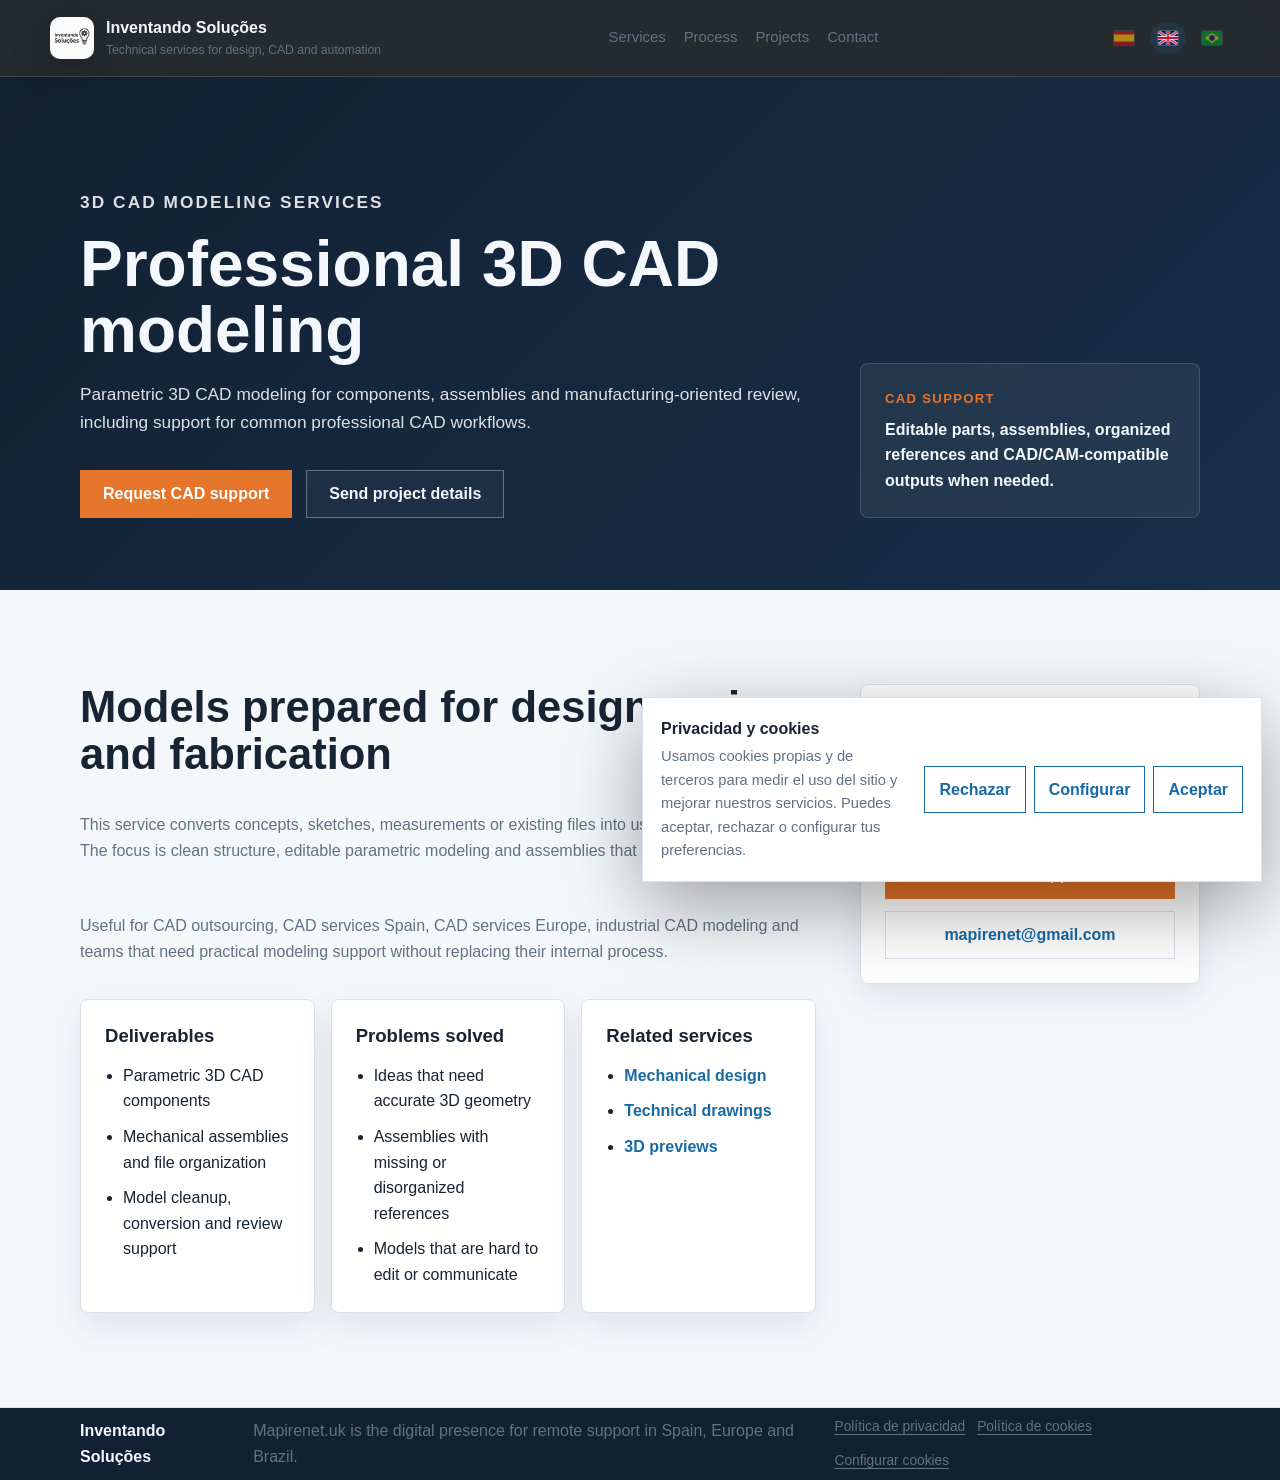
<file: cad-3d-modeling-services/index.html>
<!DOCTYPE html>
<html lang="en">
<head>
  <!-- Google Consent Mode -->
  <script>
    window.dataLayer = window.dataLayer || [];
    function gtag(){dataLayer.push(arguments);}
    gtag('consent', 'default', {
      analytics_storage: 'denied',
      ad_storage: 'denied',
      ad_user_data: 'denied',
      ad_personalization: 'denied'
    });
  </script>
  <meta charset="UTF-8">
  <meta name="viewport" content="width=device-width, initial-scale=1.0">
  <title>3D CAD Modeling Services | Inventando Soluções</title>
  <meta name="description" content="Professional 3D CAD modeling services, parametric models, assemblies and CAD outsourcing support for companies in Spain, Europe and Brazil.">
  <meta name="robots" content="index, follow">
  <link rel="canonical" href="https://mapirenet.uk/cad-3d-modeling-services/">
  <meta name="theme-color" content="#122033">
  <meta property="og:title" content="3D CAD Modeling Services | Inventando Soluções">
  <meta property="og:description" content="Parametric 3D CAD modeling, editable assemblies and manufacturing-oriented CAD support.">
  <meta property="og:type" content="website">
  <meta property="og:url" content="https://mapirenet.uk/cad-3d-modeling-services/">
  <meta property="og:site_name" content="Inventando Soluções">
  <meta name="twitter:card" content="summary">
  <link rel="icon" href="../favicon.svg" type="image/svg+xml">
  <link rel="stylesheet" href="../styles.css?v=20260504-cookies">
  <script type="application/ld+json">{"@context":"https://schema.org","@type":"ProfessionalService","name":"Inventando Soluções","url":"https://mapirenet.uk","email":"mapirenet@gmail.com","areaServed":["Spain","Europe","Brazil"],"serviceType":["Mechanical design","3D CAD modeling","Technical documentation","CAD automation","Technical automation"]}</script>
</head>
<body>
  <header class="site-header" id="top"><nav class="navbar" aria-label="Main navigation"><a class="brand" href="/" aria-label="Inventando Soluções home"><img class="brand-logo" src="../public/images/Logo-gpt.JPG" alt="" aria-hidden="true"><span><strong>Inventando Soluções</strong><small data-i18n="brandTag">Technical services for design, CAD and automation</small></span></a><button class="menu-toggle" type="button" aria-label="Open menu" aria-expanded="false"><span></span><span></span><span></span></button><div class="nav-panel" id="navPanel"><a href="/mechanical-design-services/" data-i18n="navServices">Services</a><a href="/process/" data-i18n="navProcess">Process</a><a href="/projects/" data-i18n="navProjects">Projects</a><a href="/contact/" data-i18n="navContact">Contact</a></div><div class="language-switcher" aria-label="Language selector"><button class="lang-button" type="button" data-lang="es" aria-label="Espa&ntilde;ol" title="Espa&ntilde;ol" aria-pressed="false">&#127466;&#127480;</button><button class="lang-button active" type="button" data-lang="en" aria-label="English" title="English" aria-pressed="true">&#127468;&#127463;</button><button class="lang-button" type="button" data-lang="pt" aria-label="Portugu&ecirc;s" title="Portugu&ecirc;s" aria-pressed="false">&#127463;&#127479;</button></div></nav></header>
  <main>
    <section class="page-hero"><div class="container page-hero-grid"><div><p class="eyebrow" data-i18n="pageEyebrow">3D CAD modeling services</p><h1 data-i18n="pageTitle">Professional 3D CAD modeling</h1><p data-i18n="pageIntro">Parametric 3D CAD modeling for components, assemblies and manufacturing-oriented review, including support for common professional CAD workflows.</p><div class="hero-actions"><a class="button primary" href="https://wa.me/5516999629530" data-i18n="ctaWhatsApp">Request CAD support</a><a class="button secondary" href="mailto:mapirenet@gmail.com" data-i18n="ctaEmail">Send project details</a></div></div><aside class="page-summary"><span data-i18n="summaryLabel">CAD support</span><strong data-i18n="summaryText">Editable parts, assemblies, organized references and CAD/CAM-compatible outputs when needed.</strong></aside></div></section>
    <section class="section-band"><div class="container service-layout"><div class="service-copy"><h2 data-i18n="contentTitle">Models prepared for design review and fabrication</h2><p data-i18n="contentOne">This service converts concepts, sketches, measurements or existing files into usable 3D CAD models. The focus is clean structure, editable parametric modeling and assemblies that support future changes.</p><p data-i18n="contentTwo">Useful for CAD outsourcing, CAD services Spain, CAD services Europe, industrial CAD modeling and teams that need practical modeling support without replacing their internal process.</p><div class="detail-grid"><article class="detail-card"><h3 data-i18n="deliverablesTitle">Deliverables</h3><ul><li data-i18n="deliverableOne">Parametric 3D CAD components</li><li data-i18n="deliverableTwo">Mechanical assemblies and file organization</li><li data-i18n="deliverableThree">Model cleanup, conversion and review support</li></ul></article><article class="detail-card"><h3 data-i18n="problemsTitle">Problems solved</h3><ul><li data-i18n="problemOne">Ideas that need accurate 3D geometry</li><li data-i18n="problemTwo">Assemblies with missing or disorganized references</li><li data-i18n="problemThree">Models that are hard to edit or communicate</li></ul></article><article class="detail-card"><h3 data-i18n="relatedTitle">Related services</h3><ul class="service-nav-list"><li><a href="/mechanical-design-services/" data-i18n="relatedOne">Mechanical design</a></li><li><a href="/technical-drawings/" data-i18n="relatedTwo">Technical drawings</a></li><li><a href="/projects/" data-i18n="relatedThree">3D previews</a></li></ul></article></div></div><aside class="service-aside"><h3 data-i18n="asideTitle">Request 3D CAD modeling support</h3><p data-i18n="asideText">Send the available files, sketches, screenshots or target output.</p><a class="button primary" href="https://wa.me/5516999629530">WhatsApp</a><a class="button secondary light" href="mailto:mapirenet@gmail.com">mapirenet@gmail.com</a></aside></div></section>
  </main>
  <footer class="site-footer"><div class="container footer-inner"><span>Inventando Soluções</span><span data-i18n="footerText">Mapirenet.uk is the digital presence for remote support in Spain, Europe and Brazil.</span></div></footer>
  <script>window.pageTranslations={es:{pageEyebrow:"Servicios CAD 3D",pageTitle:"Modelado 3D CAD profesional",pageIntro:"Modelado 3D CAD paramétrico para componentes, ensamblajes y revisión orientada a fabricación, incluyendo soporte para flujos CAD profesionales habituales.",ctaWhatsApp:"Solicitar soporte CAD",ctaEmail:"Enviar detalles del proyecto",summaryLabel:"Soporte CAD",summaryText:"Piezas editables, ensamblajes, referencias organizadas y salidas compatibles con CAD/CAM cuando sea necesario.",contentTitle:"Modelos preparados para revisión de diseño y fabricación",contentOne:"Este servicio convierte conceptos, bocetos, medidas o archivos existentes en modelos 3D CAD utilizables. El foco está en estructura limpia, modelado paramétrico editable y ensamblajes preparados para cambios futuros.",contentTwo:"Útil para servicios CAD 3D, modelado 3D CAD, outsourcing CAD, CAD services Spain, CAD services Europe y equipos que necesitan apoyo práctico sin reemplazar su proceso interno.",deliverablesTitle:"Entregables",deliverableOne:"Componentes CAD 3D paramétricos",deliverableTwo:"Ensamblajes mecánicos y organización de archivos",deliverableThree:"Limpieza, conversión y revisión de modelos",problemsTitle:"Problemas que resuelve",problemOne:"Ideas que necesitan geometría 3D precisa",problemTwo:"Ensamblajes con referencias faltantes o desordenadas",problemThree:"Modelos difíciles de editar o comunicar",relatedTitle:"Servicios relacionados",relatedOne:"Diseño mecánico",relatedTwo:"Planos técnicos",relatedThree:"Vistas previas 3D",asideTitle:"Solicitar soporte de modelado CAD 3D",asideText:"Envía archivos disponibles, bocetos, capturas o el resultado esperado."},pt:{pageEyebrow:"Serviços CAD 3D",pageTitle:"Modelagem 3D CAD profissional",pageIntro:"Modelagem 3D CAD paramétrica para componentes, montagens e revisão orientada à fabricação, incluindo suporte para fluxos CAD profissionais comuns.",ctaWhatsApp:"Solicitar suporte CAD",ctaEmail:"Enviar detalhes do projeto",summaryLabel:"Suporte CAD",summaryText:"Peças editáveis, montagens, referências organizadas e saídas compatíveis com CAD/CAM quando necessário.",contentTitle:"Modelos preparados para revisão de projeto e fabricação",contentOne:"Este serviço converte conceitos, esboços, medidas ou arquivos existentes em modelos 3D CAD utilizáveis. O foco está em estrutura limpa, modelagem paramétrica editável e montagens preparadas para mudanças futuras.",contentTwo:"Útil para serviços CAD 3D, modelagem 3D CAD, outsourcing CAD, CAD services Spain, CAD services Europe e equipes que precisam de apoio prático sem substituir seu processo interno.",deliverablesTitle:"Entregas",deliverableOne:"Componentes CAD 3D paramétricos",deliverableTwo:"Montagens mecânicas e organização de arquivos",deliverableThree:"Limpeza, conversão e revisão de modelos",problemsTitle:"Problemas que resolve",problemOne:"Ideias que precisam de geometria 3D precisa",problemTwo:"Montagens com referências ausentes ou desorganizadas",problemThree:"Modelos difíceis de editar ou comunicar",relatedTitle:"Serviços relacionados",relatedOne:"Projeto mecânico",relatedTwo:"Desenhos técnicos",relatedThree:"Prévias 3D",asideTitle:"Solicitar suporte de modelagem CAD 3D",asideText:"Envie arquivos disponíveis, esboços, capturas ou o resultado esperado."}};</script>
  <script src="../script.js?v=20260504-cookies"></script>
</body>
</html>
</file>
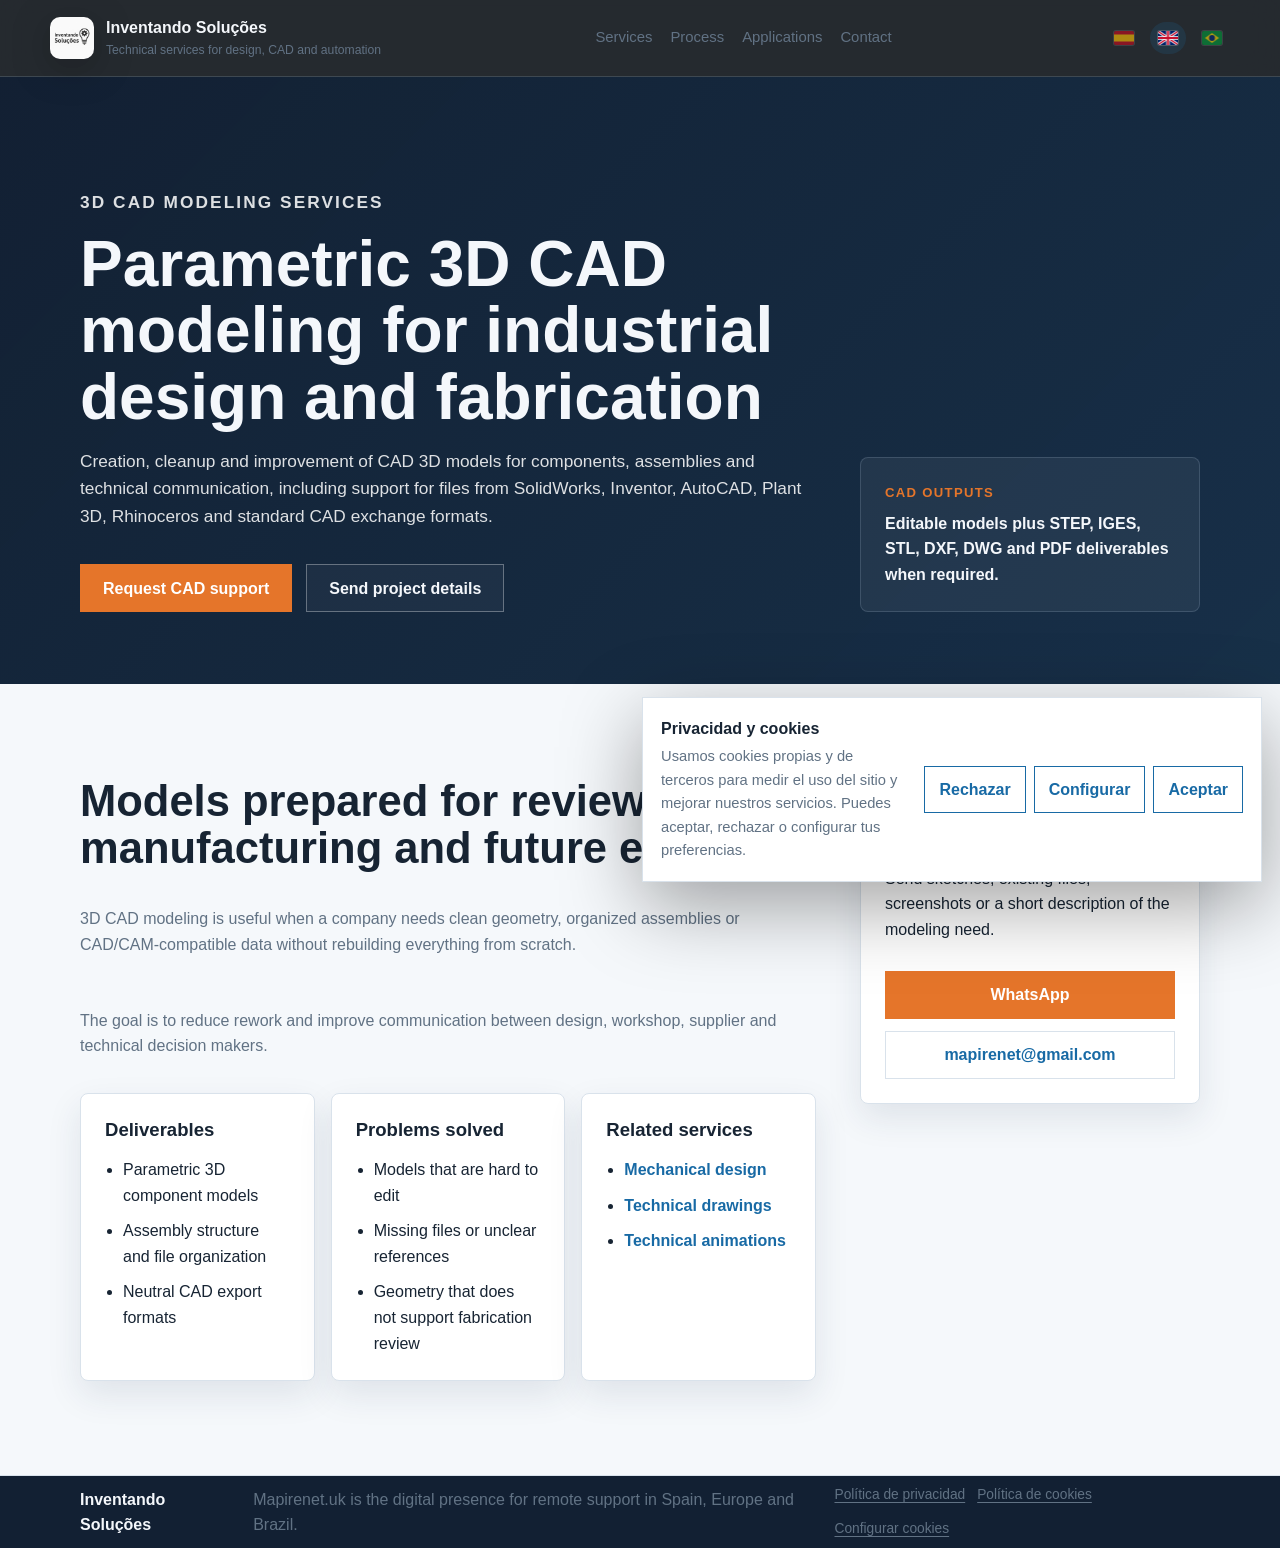
<file: cad-3d-modeling/index.html>
<!DOCTYPE html>
<html lang="en">
<head>
  <!-- Google Consent Mode -->
  <script>
    window.dataLayer = window.dataLayer || [];
    function gtag(){dataLayer.push(arguments);}
    gtag('consent', 'default', {
      analytics_storage: 'denied',
      ad_storage: 'denied',
      ad_user_data: 'denied',
      ad_personalization: 'denied'
    });
  </script>
  <meta charset="UTF-8">
  <meta name="viewport" content="width=device-width, initial-scale=1.0">
  <title>3D CAD Modeling Services | Inventando Soluções</title>
  <meta name="description" content="3D CAD modeling services for editable models and CAD/CAM-compatible files from SolidWorks, Inventor, AutoCAD, Plant 3D, Rhinoceros, STEP, IGES, STL, DXF, DWG and PDF.">
  <meta name="robots" content="index, follow">
  <link rel="canonical" href="https://mapirenet.uk/cad-3d-modeling/">
  <meta name="theme-color" content="#122033">
  <meta property="og:title" content="3D CAD Modeling Services | Inventando Soluções">
  <meta property="og:description" content="Editable CAD 3D models, parametric 3D modeling and compatibility with common professional CAD files and exchange formats.">
  <meta property="og:type" content="website">
  <meta property="og:url" content="https://mapirenet.uk/cad-3d-modeling/">
  <meta property="og:site_name" content="Inventando Soluções">
  <meta name="twitter:card" content="summary">
  <link rel="icon" href="../favicon.svg" type="image/svg+xml">
  <link rel="stylesheet" href="../styles.css?v=20260504-cookies">
</head>
<body>
  <header class="site-header" id="top">
    <nav class="navbar" aria-label="Main navigation">
      <a class="brand" href="/" aria-label="Inventando Soluções home"><img class="brand-logo" src="../public/images/Logo-gpt.JPG" alt="" aria-hidden="true"><span><strong>Inventando Soluções</strong><small data-i18n="brandTag">Technical services for design, CAD and automation</small></span></a>
      <button class="menu-toggle" type="button" aria-label="Open menu" aria-expanded="false"><span></span><span></span><span></span></button>
      <div class="nav-panel" id="navPanel"><a href="/mechanical-design/" data-i18n="navServices">Services</a><a href="/process/" data-i18n="navProcess">Process</a><a href="/projects/" data-i18n="navProjects">Applications</a><a href="/contact/" data-i18n="navContact">Contact</a></div>
      <div class="language-switcher" aria-label="Language selector"><button class="lang-button" type="button" data-lang="es" aria-label="Espa&ntilde;ol" title="Espa&ntilde;ol" aria-pressed="false">&#127466;&#127480;</button><button class="lang-button active" type="button" data-lang="en" aria-label="English" title="English" aria-pressed="true">&#127468;&#127463;</button><button class="lang-button" type="button" data-lang="pt" aria-label="Portugu&ecirc;s" title="Portugu&ecirc;s" aria-pressed="false">&#127463;&#127479;</button></div>
    </nav>
  </header>
  <main>
    <section class="page-hero"><div class="container page-hero-grid"><div><p class="eyebrow" data-i18n="pageEyebrow">3D CAD modeling services</p><h1 data-i18n="pageTitle">Parametric 3D CAD modeling for industrial design and fabrication</h1><p data-i18n="pageIntro">Creation, cleanup and improvement of CAD 3D models for components, assemblies and technical communication, including support for files from SolidWorks, Inventor, AutoCAD, Plant 3D, Rhinoceros and standard CAD exchange formats.</p><div class="hero-actions"><a class="button primary" href="https://wa.me/5516999629530" data-i18n="ctaWhatsApp">Request CAD support</a><a class="button secondary" href="mailto:mapirenet@gmail.com" data-i18n="ctaEmail">Send project details</a></div></div><aside class="page-summary"><span data-i18n="summaryLabel">CAD outputs</span><strong data-i18n="summaryText">Editable models plus STEP, IGES, STL, DXF, DWG and PDF deliverables when required.</strong></aside></div></section>
    <section class="section-band"><div class="container service-layout"><div class="service-copy"><h2 data-i18n="contentTitle">Models prepared for review, manufacturing and future edits</h2><p data-i18n="contentOne">3D CAD modeling is useful when a company needs clean geometry, organized assemblies or CAD/CAM-compatible data without rebuilding everything from scratch.</p><p data-i18n="contentTwo">The goal is to reduce rework and improve communication between design, workshop, supplier and technical decision makers.</p><div class="detail-grid"><article class="detail-card"><h3 data-i18n="deliverablesTitle">Deliverables</h3><ul><li data-i18n="deliverableOne">Parametric 3D component models</li><li data-i18n="deliverableTwo">Assembly structure and file organization</li><li data-i18n="deliverableThree">Neutral CAD export formats</li></ul></article><article class="detail-card"><h3 data-i18n="problemsTitle">Problems solved</h3><ul><li data-i18n="problemOne">Models that are hard to edit</li><li data-i18n="problemTwo">Missing files or unclear references</li><li data-i18n="problemThree">Geometry that does not support fabrication review</li></ul></article><article class="detail-card"><h3 data-i18n="relatedTitle">Related services</h3><ul class="service-nav-list"><li><a href="/mechanical-design/" data-i18n="relatedOne">Mechanical design</a></li><li><a href="/technical-documentation/" data-i18n="relatedTwo">Technical drawings</a></li><li><a href="/projects/" data-i18n="relatedThree">Technical animations</a></li></ul></article></div></div><aside class="service-aside"><h3 data-i18n="asideTitle">Request 3D CAD modeling support</h3><p data-i18n="asideText">Send sketches, existing files, screenshots or a short description of the modeling need.</p><a class="button primary" href="https://wa.me/5516999629530">WhatsApp</a><a class="button secondary light" href="mailto:mapirenet@gmail.com">mapirenet@gmail.com</a></aside></div></section>
  </main>
  <footer class="site-footer"><div class="container footer-inner"><span>Inventando Soluções</span><span data-i18n="footerText">Mapirenet.uk is the digital presence for remote support in Spain, Europe and Brazil.</span></div></footer>
  <script>window.pageTranslations={es:{pageEyebrow:"Servicios de modelado CAD 3D",pageTitle:"Modelado CAD 3D paramétrico para diseño industrial y fabricación",pageIntro:"Creación, limpieza y mejora de modelos CAD 3D para componentes, ensamblajes y comunicación técnica, incluyendo soporte con archivos de SolidWorks, Inventor, AutoCAD, Plant 3D, Rhinoceros y formatos CAD estándar.",ctaWhatsApp:"Solicitar soporte CAD",ctaEmail:"Enviar detalles del proyecto",summaryLabel:"Salidas CAD",summaryText:"Modelos editables más STEP, IGES, STL, DXF, DWG y PDF cuando sea necesario.",contentTitle:"Modelos preparados para revisión, fabricación y cambios futuros",contentOne:"El modelado CAD 3D ayuda cuando una empresa necesita geometría limpia, ensamblajes organizados o datos compatibles con CAD/CAM sin reconstruir todo desde cero.",contentTwo:"El objetivo es reducir retrabajo y mejorar la comunicación entre diseño, taller, proveedor y responsables técnicos.",deliverablesTitle:"Entregables",deliverableOne:"Modelos 3D paramétricos de componentes",deliverableTwo:"Estructura de ensamblaje y organización de archivos",deliverableThree:"Formatos CAD neutros de exportación",problemsTitle:"Problemas que resuelve",problemOne:"Modelos difíciles de editar",problemTwo:"Archivos faltantes o referencias poco claras",problemThree:"Geometría que no permite revisar fabricación",relatedTitle:"Servicios relacionados",relatedOne:"Diseño mecánico",relatedTwo:"Planos técnicos",relatedThree:"Animaciones técnicas",asideTitle:"Solicitar soporte de modelado CAD 3D",asideText:"Envía bocetos, archivos existentes, capturas o una descripción breve de la necesidad."},pt:{pageEyebrow:"Serviços de modelagem CAD 3D",pageTitle:"Modelagem CAD 3D paramétrica para projeto industrial e fabricação",pageIntro:"Criação, limpeza e melhoria de modelos CAD 3D para componentes, montagens e comunicação técnica, incluindo suporte com arquivos de SolidWorks, Inventor, AutoCAD, Plant 3D, Rhinoceros e formatos CAD padrão.",ctaWhatsApp:"Solicitar suporte CAD",ctaEmail:"Enviar detalhes do projeto",summaryLabel:"Saídas CAD",summaryText:"Modelos editáveis mais STEP, IGES, STL, DXF, DWG e PDF quando necessário.",contentTitle:"Modelos preparados para revisão, fabricação e mudanças futuras",contentOne:"A modelagem CAD 3D ajuda quando uma empresa precisa de geometria limpa, montagens organizadas ou dados compatíveis com CAD/CAM sem reconstruir tudo do zero.",contentTwo:"O objetivo é reduzir retrabalho e melhorar a comunicação entre projeto, oficina, fornecedor e responsáveis técnicos.",deliverablesTitle:"Entregas",deliverableOne:"Modelos 3D paramétricos de componentes",deliverableTwo:"Estrutura de montagem e organização de arquivos",deliverableThree:"Formatos CAD neutros de exportação",problemsTitle:"Problemas que resolve",problemOne:"Modelos difíceis de editar",problemTwo:"Arquivos ausentes ou referências pouco claras",problemThree:"Geometria que não permite revisar fabricação",relatedTitle:"Serviços relacionados",relatedOne:"Projeto mecânico",relatedTwo:"Desenhos técnicos",relatedThree:"Animações técnicas",asideTitle:"Solicitar suporte de modelagem CAD 3D",asideText:"Envie esboços, arquivos existentes, capturas ou uma descrição breve da necessidade."}};</script>
  <script src="../script.js?v=20260504-cookies"></script>
</body>
</html>
</file>
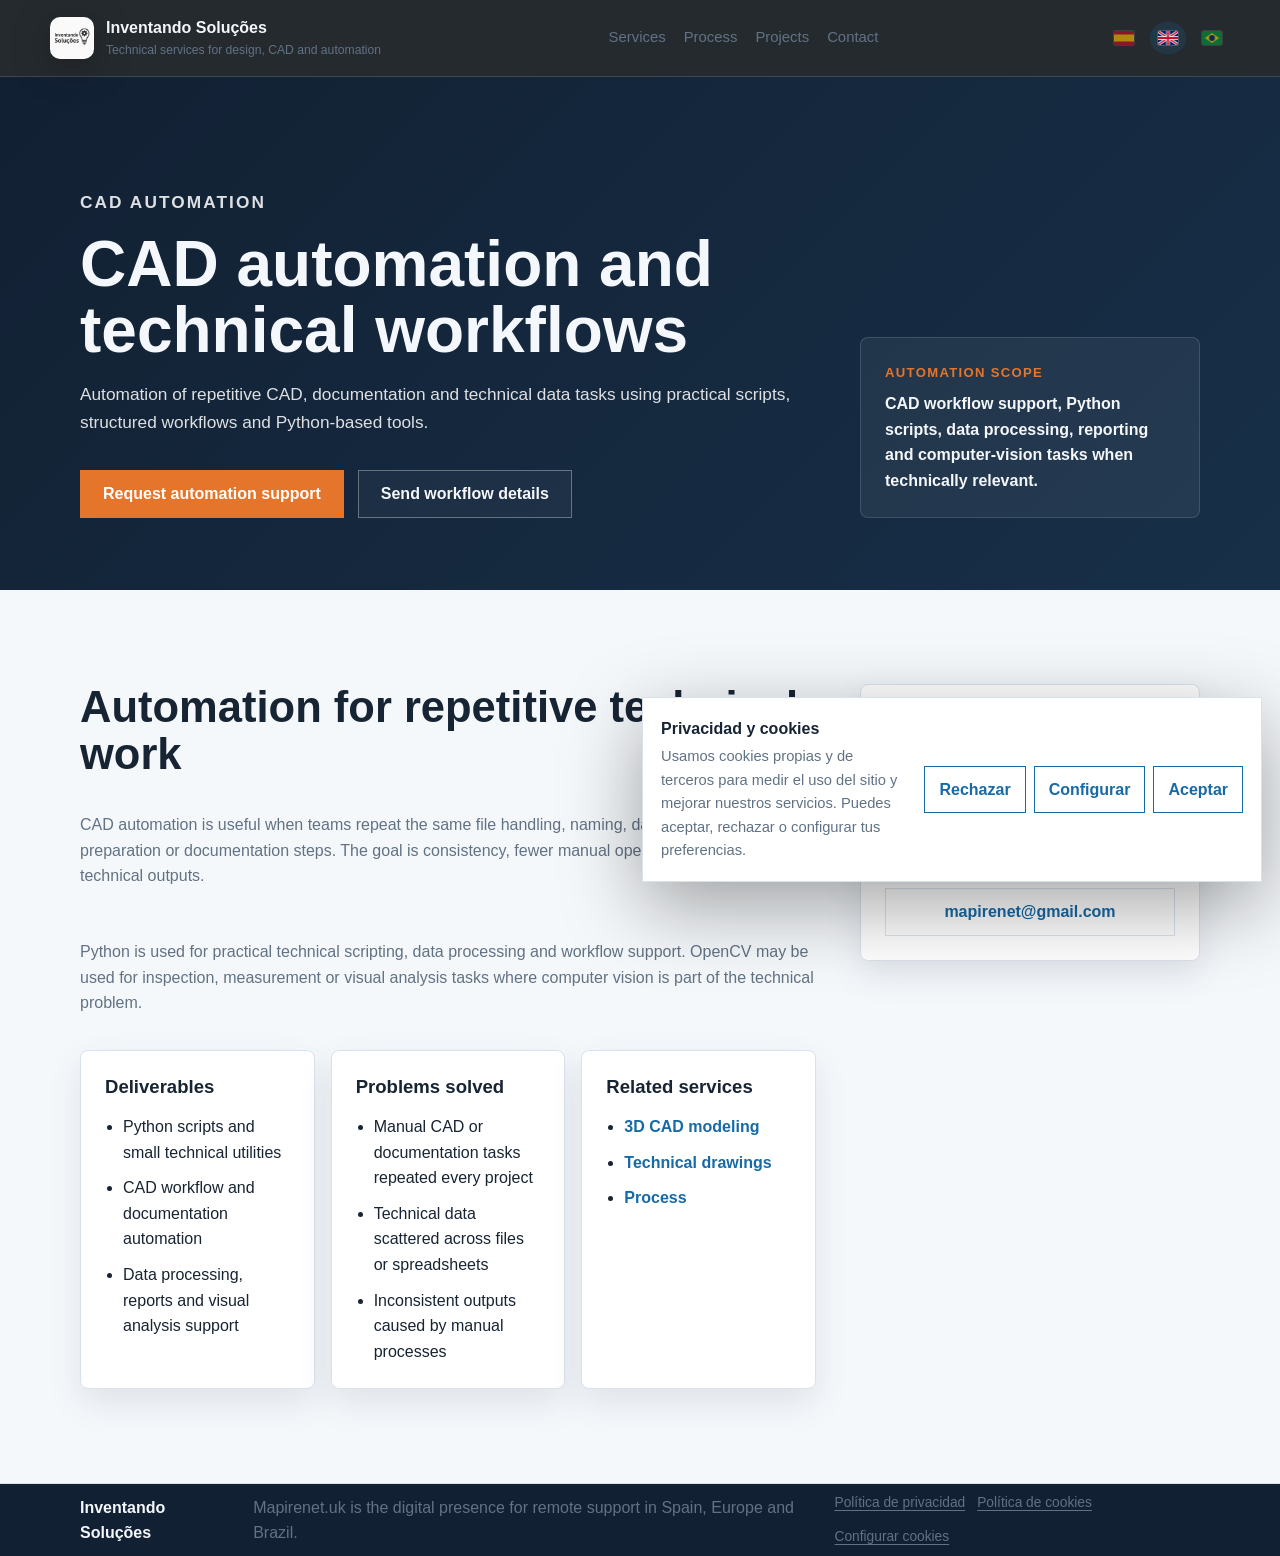
<file: cad-automation/index.html>
<!DOCTYPE html>
<html lang="en">
<head>
  <!-- Google Consent Mode -->
  <script>
    window.dataLayer = window.dataLayer || [];
    function gtag(){dataLayer.push(arguments);}
    gtag('consent', 'default', {
      analytics_storage: 'denied',
      ad_storage: 'denied',
      ad_user_data: 'denied',
      ad_personalization: 'denied'
    });
  </script>
  <meta charset="UTF-8">
  <meta name="viewport" content="width=device-width, initial-scale=1.0">
  <title>CAD Automation and Technical Workflows | Inventando Soluções</title>
  <meta name="description" content="CAD automation, Python scripting and technical workflow automation for repetitive CAD, data processing and documentation tasks. Remote B2B support for Spain, Europe and Brazil.">
  <meta name="robots" content="index, follow">
  <link rel="canonical" href="https://mapirenet.uk/cad-automation/">
  <meta name="theme-color" content="#122033">
  <meta property="og:title" content="CAD Automation and Technical Workflows | Inventando Soluções">
  <meta property="og:description" content="Python-based CAD automation, technical workflow support and data processing for technical teams.">
  <meta property="og:type" content="website">
  <meta property="og:url" content="https://mapirenet.uk/cad-automation/">
  <meta property="og:site_name" content="Inventando Soluções">
  <meta name="twitter:card" content="summary">
  <link rel="icon" href="../favicon.svg" type="image/svg+xml">
  <link rel="stylesheet" href="../styles.css?v=20260504-cookies">
  <script type="application/ld+json">{"@context":"https://schema.org","@type":"ProfessionalService","name":"Inventando Soluções","url":"https://mapirenet.uk","email":"mapirenet@gmail.com","areaServed":["Spain","Europe","Brazil"],"serviceType":["Mechanical design","3D CAD modeling","Technical documentation","CAD automation","Technical automation"]}</script>
</head>
<body>
  <header class="site-header" id="top"><nav class="navbar" aria-label="Main navigation"><a class="brand" href="/" aria-label="Inventando Soluções home"><img class="brand-logo" src="../public/images/Logo-gpt.JPG" alt="" aria-hidden="true"><span><strong>Inventando Soluções</strong><small data-i18n="brandTag">Technical services for design, CAD and automation</small></span></a><button class="menu-toggle" type="button" aria-label="Open menu" aria-expanded="false"><span></span><span></span><span></span></button><div class="nav-panel" id="navPanel"><a href="/mechanical-design-services/" data-i18n="navServices">Services</a><a href="/process/" data-i18n="navProcess">Process</a><a href="/projects/" data-i18n="navProjects">Projects</a><a href="/contact/" data-i18n="navContact">Contact</a></div><div class="language-switcher" aria-label="Language selector"><button class="lang-button" type="button" data-lang="es" aria-label="Espa&ntilde;ol" title="Espa&ntilde;ol" aria-pressed="false">&#127466;&#127480;</button><button class="lang-button active" type="button" data-lang="en" aria-label="English" title="English" aria-pressed="true">&#127468;&#127463;</button><button class="lang-button" type="button" data-lang="pt" aria-label="Portugu&ecirc;s" title="Portugu&ecirc;s" aria-pressed="false">&#127463;&#127479;</button></div></nav></header>
  <main>
    <section class="page-hero"><div class="container page-hero-grid"><div><p class="eyebrow" data-i18n="pageEyebrow">CAD automation</p><h1 data-i18n="pageTitle">CAD automation and technical workflows</h1><p data-i18n="pageIntro">Automation of repetitive CAD, documentation and technical data tasks using practical scripts, structured workflows and Python-based tools.</p><div class="hero-actions"><a class="button primary" href="https://wa.me/5516999629530" data-i18n="ctaWhatsApp">Request automation support</a><a class="button secondary" href="mailto:mapirenet@gmail.com" data-i18n="ctaEmail">Send workflow details</a></div></div><aside class="page-summary"><span data-i18n="summaryLabel">Automation scope</span><strong data-i18n="summaryText">CAD workflow support, Python scripts, data processing, reporting and computer-vision tasks when technically relevant.</strong></aside></div></section>
    <section class="section-band"><div class="container service-layout"><div class="service-copy"><h2 data-i18n="contentTitle">Automation for repetitive technical work</h2><p data-i18n="contentOne">CAD automation is useful when teams repeat the same file handling, naming, data extraction, report preparation or documentation steps. The goal is consistency, fewer manual operations and clearer technical outputs.</p><p data-i18n="contentTwo">Python is used for practical technical scripting, data processing and workflow support. OpenCV may be used for inspection, measurement or visual analysis tasks where computer vision is part of the technical problem.</p><div class="detail-grid"><article class="detail-card"><h3 data-i18n="deliverablesTitle">Deliverables</h3><ul><li data-i18n="deliverableOne">Python scripts and small technical utilities</li><li data-i18n="deliverableTwo">CAD workflow and documentation automation</li><li data-i18n="deliverableThree">Data processing, reports and visual analysis support</li></ul></article><article class="detail-card"><h3 data-i18n="problemsTitle">Problems solved</h3><ul><li data-i18n="problemOne">Manual CAD or documentation tasks repeated every project</li><li data-i18n="problemTwo">Technical data scattered across files or spreadsheets</li><li data-i18n="problemThree">Inconsistent outputs caused by manual processes</li></ul></article><article class="detail-card"><h3 data-i18n="relatedTitle">Related services</h3><ul class="service-nav-list"><li><a href="/cad-3d-modeling-services/" data-i18n="relatedOne">3D CAD modeling</a></li><li><a href="/technical-drawings/" data-i18n="relatedTwo">Technical drawings</a></li><li><a href="/process/" data-i18n="relatedThree">Process</a></li></ul></article></div></div><aside class="service-aside"><h3 data-i18n="asideTitle">Discuss a technical workflow</h3><p data-i18n="asideText">Send examples of the repetitive task, input files and the expected output.</p><a class="button primary" href="https://wa.me/5516999629530">WhatsApp</a><a class="button secondary light" href="mailto:mapirenet@gmail.com">mapirenet@gmail.com</a></aside></div></section>
  </main>
  <footer class="site-footer"><div class="container footer-inner"><span>Inventando Soluções</span><span data-i18n="footerText">Mapirenet.uk is the digital presence for remote support in Spain, Europe and Brazil.</span></div></footer>
  <script>window.pageTranslations={es:{pageEyebrow:"Automatización CAD",pageTitle:"Automatización CAD y flujos técnicos",pageIntro:"Automatización de tareas repetitivas de CAD, documentación y datos técnicos mediante scripts prácticos, flujos estructurados y herramientas con Python.",ctaWhatsApp:"Solicitar automatización",ctaEmail:"Enviar detalles del flujo",summaryLabel:"Alcance",summaryText:"Soporte a flujos CAD, scripts Python, procesamiento de datos, informes y visión técnica cuando sea relevante.",contentTitle:"Automatización para trabajo técnico repetitivo",contentOne:"La automatización CAD ayuda cuando los equipos repiten gestión de archivos, nomenclaturas, extracción de datos, preparación de informes o pasos de documentación. El objetivo es consistencia, menos operaciones manuales y salidas técnicas más claras.",contentTwo:"Python se usa para scripting técnico práctico, procesamiento de datos y soporte de flujos. OpenCV puede aplicarse a inspección, medición o análisis visual cuando la visión por computadora forma parte del problema técnico.",deliverablesTitle:"Entregables",deliverableOne:"Scripts Python y utilidades técnicas pequeñas",deliverableTwo:"Automatización de flujos CAD y documentación",deliverableThree:"Procesamiento de datos, informes y soporte de análisis visual",problemsTitle:"Problemas que resuelve",problemOne:"Tareas CAD o de documentación repetidas en cada proyecto",problemTwo:"Datos técnicos dispersos en archivos u hojas de cálculo",problemThree:"Salidas inconsistentes por procesos manuales",relatedTitle:"Servicios relacionados",relatedOne:"Modelado CAD 3D",relatedTwo:"Planos técnicos",relatedThree:"Proceso",asideTitle:"Hablemos de un flujo técnico",asideText:"Envía ejemplos de la tarea repetitiva, archivos de entrada y salida esperada."},pt:{pageEyebrow:"Automação CAD",pageTitle:"Automação CAD e fluxos técnicos",pageIntro:"Automação de tarefas repetitivas de CAD, documentação e dados técnicos por meio de scripts práticos, fluxos estruturados e ferramentas com Python.",ctaWhatsApp:"Solicitar automação",ctaEmail:"Enviar detalhes do fluxo",summaryLabel:"Escopo",summaryText:"Suporte a fluxos CAD, scripts Python, processamento de dados, relatórios e visão técnica quando relevante.",contentTitle:"Automação para trabalho técnico repetitivo",contentOne:"A automação CAD ajuda quando equipes repetem gestão de arquivos, nomenclaturas, extração de dados, preparação de relatórios ou etapas de documentação. O objetivo é consistência, menos operações manuais e saídas técnicas mais claras.",contentTwo:"Python é usado para scripting técnico prático, processamento de dados e suporte de fluxos. OpenCV pode ser aplicado a inspeção, medição ou análise visual quando visão computacional faz parte do problema técnico.",deliverablesTitle:"Entregas",deliverableOne:"Scripts Python e pequenas utilidades técnicas",deliverableTwo:"Automação de fluxos CAD e documentação",deliverableThree:"Processamento de dados, relatórios e suporte de análise visual",problemsTitle:"Problemas que resolve",problemOne:"Tarefas CAD ou de documentação repetidas em cada projeto",problemTwo:"Dados técnicos dispersos em arquivos ou planilhas",problemThree:"Saídas inconsistentes por processos manuais",relatedTitle:"Serviços relacionados",relatedOne:"Modelagem CAD 3D",relatedTwo:"Desenhos técnicos",relatedThree:"Processo",asideTitle:"Vamos falar sobre um fluxo técnico",asideText:"Envie exemplos da tarefa repetitiva, arquivos de entrada e saída esperada."}};</script>
  <script src="../script.js?v=20260504-cookies"></script>
</body>
</html>
</file>
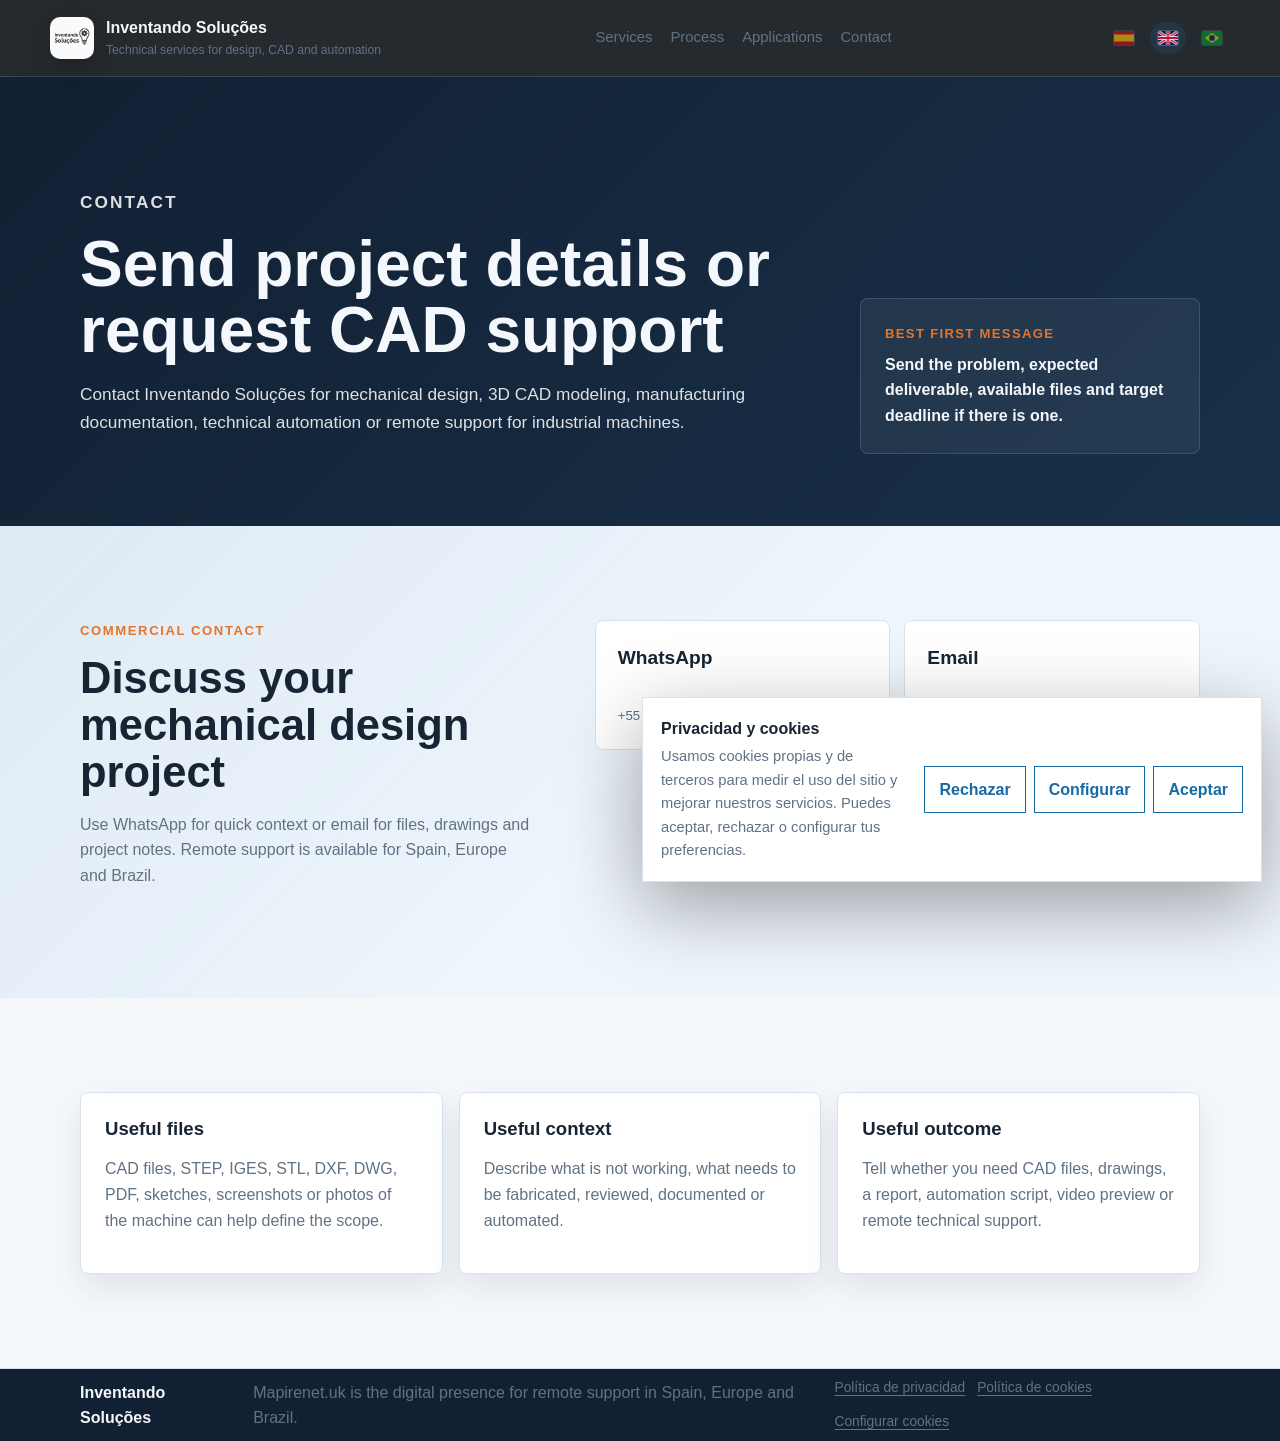
<file: contact/index.html>
<!DOCTYPE html>
<html lang="en">
<head>
  <!-- Google Consent Mode -->
  <script>
    window.dataLayer = window.dataLayer || [];
    function gtag(){dataLayer.push(arguments);}
    gtag('consent', 'default', {
      analytics_storage: 'denied',
      ad_storage: 'denied',
      ad_user_data: 'denied',
      ad_personalization: 'denied'
    });
  </script>
  <meta charset="UTF-8"><meta name="viewport" content="width=device-width, initial-scale=1.0">
  <title>Contact for CAD and Technical Support | Inventando Soluções</title>
  <meta name="description" content="Contact Inventando Soluções for mechanical design, 3D CAD modeling, technical documentation and technical automation support. WhatsApp and email contact.">
  <meta name="robots" content="index, follow"><link rel="canonical" href="https://mapirenet.uk/contact/"><meta name="theme-color" content="#122033">
  <meta property="og:title" content="Contact Inventando Soluções"><meta property="og:description" content="Request CAD support, send project details or discuss a mechanical design project."><meta property="og:type" content="website"><meta property="og:url" content="https://mapirenet.uk/contact/"><meta property="og:site_name" content="Inventando Soluções"><meta name="twitter:card" content="summary">
  <link rel="icon" href="../favicon.svg" type="image/svg+xml"><link rel="stylesheet" href="../styles.css?v=20260504-cookies">
</head>
<body>
  <header class="site-header" id="top"><nav class="navbar" aria-label="Main navigation"><a class="brand" href="/" aria-label="Inventando Soluções home"><img class="brand-logo" src="../public/images/Logo-gpt.JPG" alt="" aria-hidden="true"><span><strong>Inventando Soluções</strong><small data-i18n="brandTag">Technical services for design, CAD and automation</small></span></a><button class="menu-toggle" type="button" aria-label="Open menu" aria-expanded="false"><span></span><span></span><span></span></button><div class="nav-panel" id="navPanel"><a href="/mechanical-design/" data-i18n="navServices">Services</a><a href="/process/" data-i18n="navProcess">Process</a><a href="/projects/" data-i18n="navProjects">Applications</a><a href="/contact/" data-i18n="navContact">Contact</a></div><div class="language-switcher" aria-label="Language selector"><button class="lang-button" type="button" data-lang="es" aria-label="Espa&ntilde;ol" title="Espa&ntilde;ol" aria-pressed="false">&#127466;&#127480;</button><button class="lang-button active" type="button" data-lang="en" aria-label="English" title="English" aria-pressed="true">&#127468;&#127463;</button><button class="lang-button" type="button" data-lang="pt" aria-label="Portugu&ecirc;s" title="Portugu&ecirc;s" aria-pressed="false">&#127463;&#127479;</button></div></nav></header>
  <main>
    <section class="page-hero"><div class="container page-hero-grid"><div><p class="eyebrow" data-i18n="pageEyebrow">Contact</p><h1 data-i18n="pageTitle">Send project details or request CAD support</h1><p data-i18n="pageIntro">Contact Inventando Soluções for mechanical design, 3D CAD modeling, manufacturing documentation, technical automation or remote support for industrial machines.</p></div><aside class="page-summary"><span data-i18n="summaryLabel">Best first message</span><strong data-i18n="summaryText">Send the problem, expected deliverable, available files and target deadline if there is one.</strong></aside></div></section>
    <section class="section-band contact-band"><div class="container contact-grid"><div class="section-heading left"><p class="eyebrow" data-i18n="contactEyebrow">Commercial contact</p><h2 data-i18n="contactTitle">Discuss your mechanical design project</h2><p data-i18n="contactText">Use WhatsApp for quick context or email for files, drawings and project notes. Remote support is available for Spain, Europe and Brazil.</p></div><div class="contact-actions" aria-label="Contact options"><a class="contact-button" href="https://wa.me/5516999629530" aria-label="Contact by WhatsApp"><span>WhatsApp</span><small>+55 16 99962-9530</small></a><a class="contact-button" href="mailto:mapirenet@gmail.com" aria-label="Send email to Inventando Soluções"><span>Email</span><small>mapirenet@gmail.com</small></a></div></div></section>
    <section class="section-band"><div class="container detail-grid"><article class="detail-card"><h3 data-i18n="hintOneTitle">Useful files</h3><p data-i18n="hintOneText">CAD files, STEP, IGES, STL, DXF, DWG, PDF, sketches, screenshots or photos of the machine can help define the scope.</p></article><article class="detail-card"><h3 data-i18n="hintTwoTitle">Useful context</h3><p data-i18n="hintTwoText">Describe what is not working, what needs to be fabricated, reviewed, documented or automated.</p></article><article class="detail-card"><h3 data-i18n="hintThreeTitle">Useful outcome</h3><p data-i18n="hintThreeText">Tell whether you need CAD files, drawings, a report, automation script, video preview or remote technical support.</p></article></div></section>
  </main>
  <footer class="site-footer"><div class="container footer-inner"><span>Inventando Soluções</span><span data-i18n="footerText">Mapirenet.uk is the digital presence for remote support in Spain, Europe and Brazil.</span></div></footer>
  <script>window.pageTranslations={es:{pageEyebrow:"Contacto",pageTitle:"Envía detalles del proyecto o solicita soporte CAD",pageIntro:"Contacta con Inventando Soluções para diseño mecánico, modelado CAD 3D, documentación para fabricación, automatización técnica o soporte remoto para máquinas industriales.",summaryLabel:"Mejor primer mensaje",summaryText:"Envía el problema, entregable esperado, archivos disponibles y plazo objetivo si existe.",contactEyebrow:"Contacto comercial",contactTitle:"Hablemos de tu proyecto de diseño mecánico",contactText:"Usa WhatsApp para contexto rápido o email para archivos, planos y notas del proyecto. Atención remota para España, Europa y Brasil.",hintOneTitle:"Archivos útiles",hintOneText:"Archivos CAD, STEP, IGES, STL, DXF, DWG, PDF, bocetos, capturas o fotos de la máquina ayudan a definir el alcance.",hintTwoTitle:"Contexto útil",hintTwoText:"Describe qué no funciona, qué necesita fabricarse, revisarse, documentarse o automatizarse.",hintThreeTitle:"Resultado útil",hintThreeText:"Indica si necesitas archivos CAD, planos, informe, script de automatización, video o soporte remoto."},pt:{pageEyebrow:"Contato",pageTitle:"Envie detalhes do projeto ou solicite suporte CAD",pageIntro:"Entre em contato com a Inventando Soluções para projeto mecânico, modelagem CAD 3D, documentação para fabricação, automação técnica ou suporte remoto para máquinas industriais.",summaryLabel:"Melhor primeira mensagem",summaryText:"Envie o problema, entrega esperada, arquivos disponíveis e prazo alvo se existir.",contactEyebrow:"Contato comercial",contactTitle:"Vamos falar sobre seu projeto mecânico",contactText:"Use WhatsApp para contexto rápido ou email para arquivos, desenhos e notas do projeto. Atendimento remoto para Espanha, Europa e Brasil.",hintOneTitle:"Arquivos úteis",hintOneText:"Arquivos CAD, STEP, IGES, STL, DXF, DWG, PDF, esboços, capturas ou fotos da máquina ajudam a definir o escopo.",hintTwoTitle:"Contexto útil",hintTwoText:"Descreva o que não funciona, o que precisa ser fabricado, revisado, documentado ou automatizado.",hintThreeTitle:"Resultado útil",hintThreeText:"Indique se precisa de arquivos CAD, desenhos, relatório, script de automação, vídeo ou suporte remoto."}};</script>
  <script src="../script.js?v=20260504-cookies"></script>
</body>
</html>
</file>
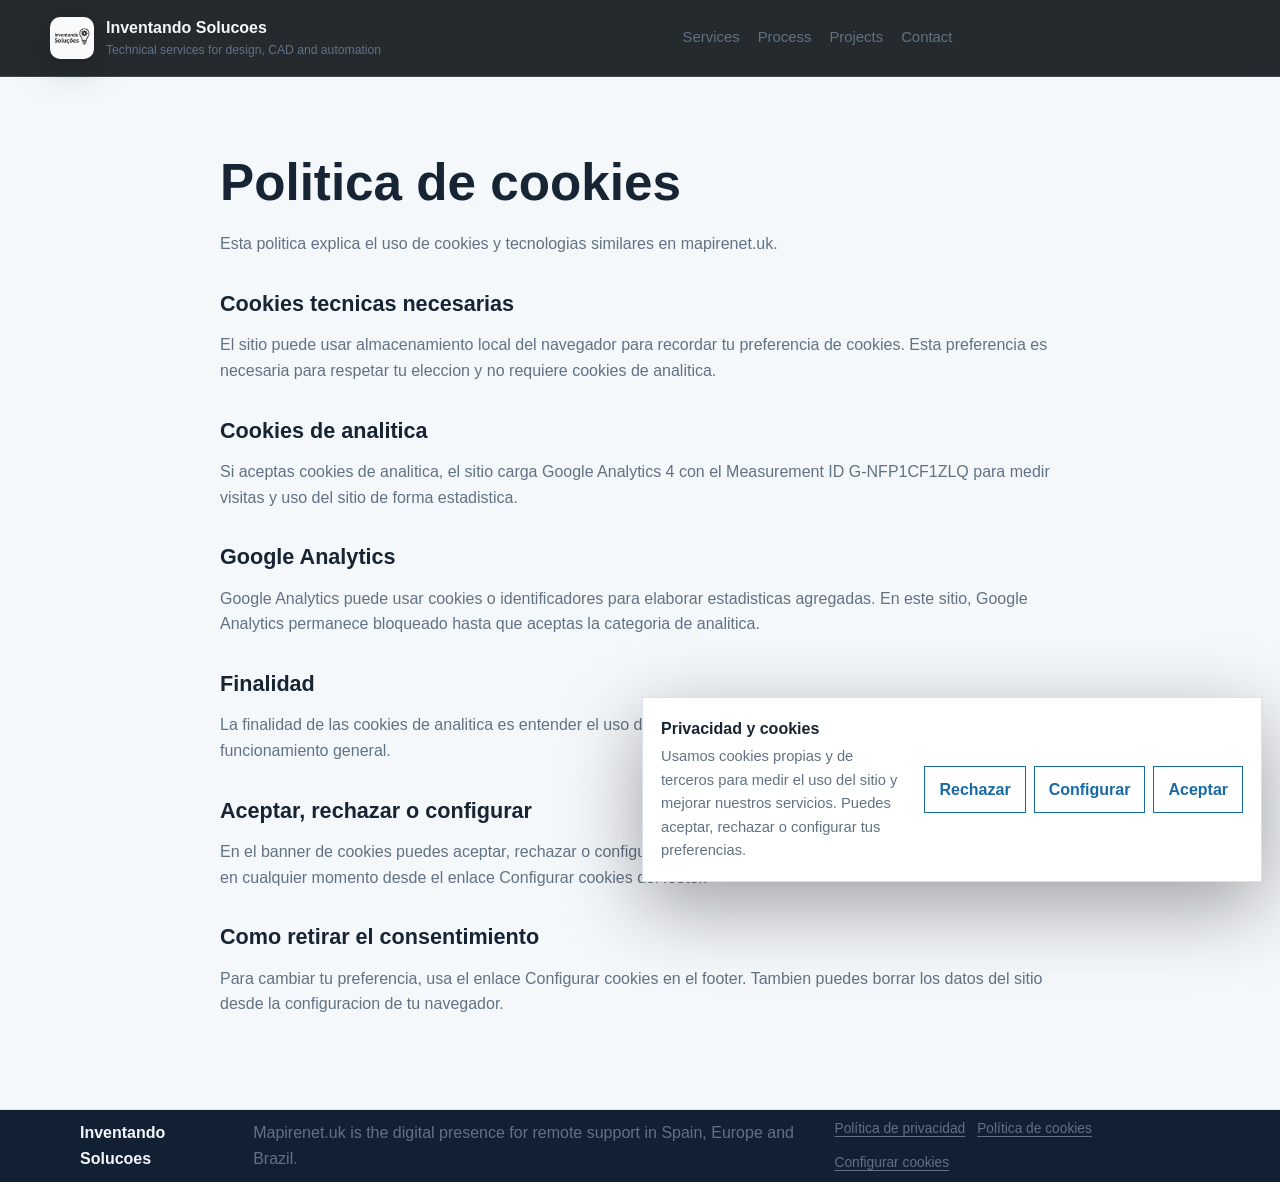
<file: cookie-policy/index.html>
<!DOCTYPE html>
<html lang="es">
<head>
  <!-- Google Consent Mode -->
  <script>
    window.dataLayer = window.dataLayer || [];
    function gtag(){dataLayer.push(arguments);}
    gtag('consent', 'default', {
      analytics_storage: 'denied',
      ad_storage: 'denied',
      ad_user_data: 'denied',
      ad_personalization: 'denied'
    });
  </script>
  <meta charset="UTF-8">
  <meta name="viewport" content="width=device-width, initial-scale=1.0">
  <title>Politica de cookies | Inventando Solucoes</title>
  <meta name="description" content="Politica de cookies de Inventando Solucoes y mapirenet.uk.">
  <meta name="robots" content="index, follow">
  <link rel="canonical" href="https://mapirenet.uk/cookie-policy/">
  <meta name="theme-color" content="#122033">
  <link rel="icon" href="../favicon.svg" type="image/svg+xml">
  <link rel="stylesheet" href="../styles.css?v=20260504-cookies">
</head>
<body>
  <header class="site-header" id="top">
    <nav class="navbar" aria-label="Navegacion principal">
      <a class="brand" href="/" aria-label="Inventando Solucoes inicio">
        <img class="brand-logo" src="../public/images/Logo-gpt.JPG" alt="" aria-hidden="true">
        <span>
          <strong>Inventando Solucoes</strong>
          <small>Technical services for design, CAD and automation</small>
        </span>
      </a>
      <button class="menu-toggle" type="button" aria-label="Open menu" aria-expanded="false"><span></span><span></span><span></span></button>
      <div class="nav-panel" id="navPanel">
        <a href="/mechanical-design-services/">Services</a>
        <a href="/process/">Process</a>
        <a href="/projects/">Projects</a>
        <a href="/contact/">Contact</a>
      </div>
    </nav>
  </header>

  <main class="legal-page">
    <div class="container legal-content">
      <h1>Politica de cookies</h1>
      <p>Esta politica explica el uso de cookies y tecnologias similares en mapirenet.uk.</p>

      <h2>Cookies tecnicas necesarias</h2>
      <p>El sitio puede usar almacenamiento local del navegador para recordar tu preferencia de cookies. Esta preferencia es necesaria para respetar tu eleccion y no requiere cookies de analitica.</p>

      <h2>Cookies de analitica</h2>
      <p>Si aceptas cookies de analitica, el sitio carga Google Analytics 4 con el Measurement ID G-NFP1CF1ZLQ para medir visitas y uso del sitio de forma estadistica.</p>

      <h2>Google Analytics</h2>
      <p>Google Analytics puede usar cookies o identificadores para elaborar estadisticas agregadas. En este sitio, Google Analytics permanece bloqueado hasta que aceptas la categoria de analitica.</p>

      <h2>Finalidad</h2>
      <p>La finalidad de las cookies de analitica es entender el uso del sitio y mejorar los servicios, contenidos tecnicos y funcionamiento general.</p>

      <h2>Aceptar, rechazar o configurar</h2>
      <p>En el banner de cookies puedes aceptar, rechazar o configurar tus preferencias. Tambien puedes cambiar tu eleccion en cualquier momento desde el enlace Configurar cookies del footer.</p>

      <h2>Como retirar el consentimiento</h2>
      <p>Para cambiar tu preferencia, usa el enlace Configurar cookies en el footer. Tambien puedes borrar los datos del sitio desde la configuracion de tu navegador.</p>
    </div>
  </main>

  <footer class="site-footer">
    <div class="container footer-inner">
      <span>Inventando Solucoes</span>
      <span>Mapirenet.uk is the digital presence for remote support in Spain, Europe and Brazil.</span>
    </div>
  </footer>

  <script src="../script.js?v=20260504-cookies"></script>
</body>
</html>
</file>
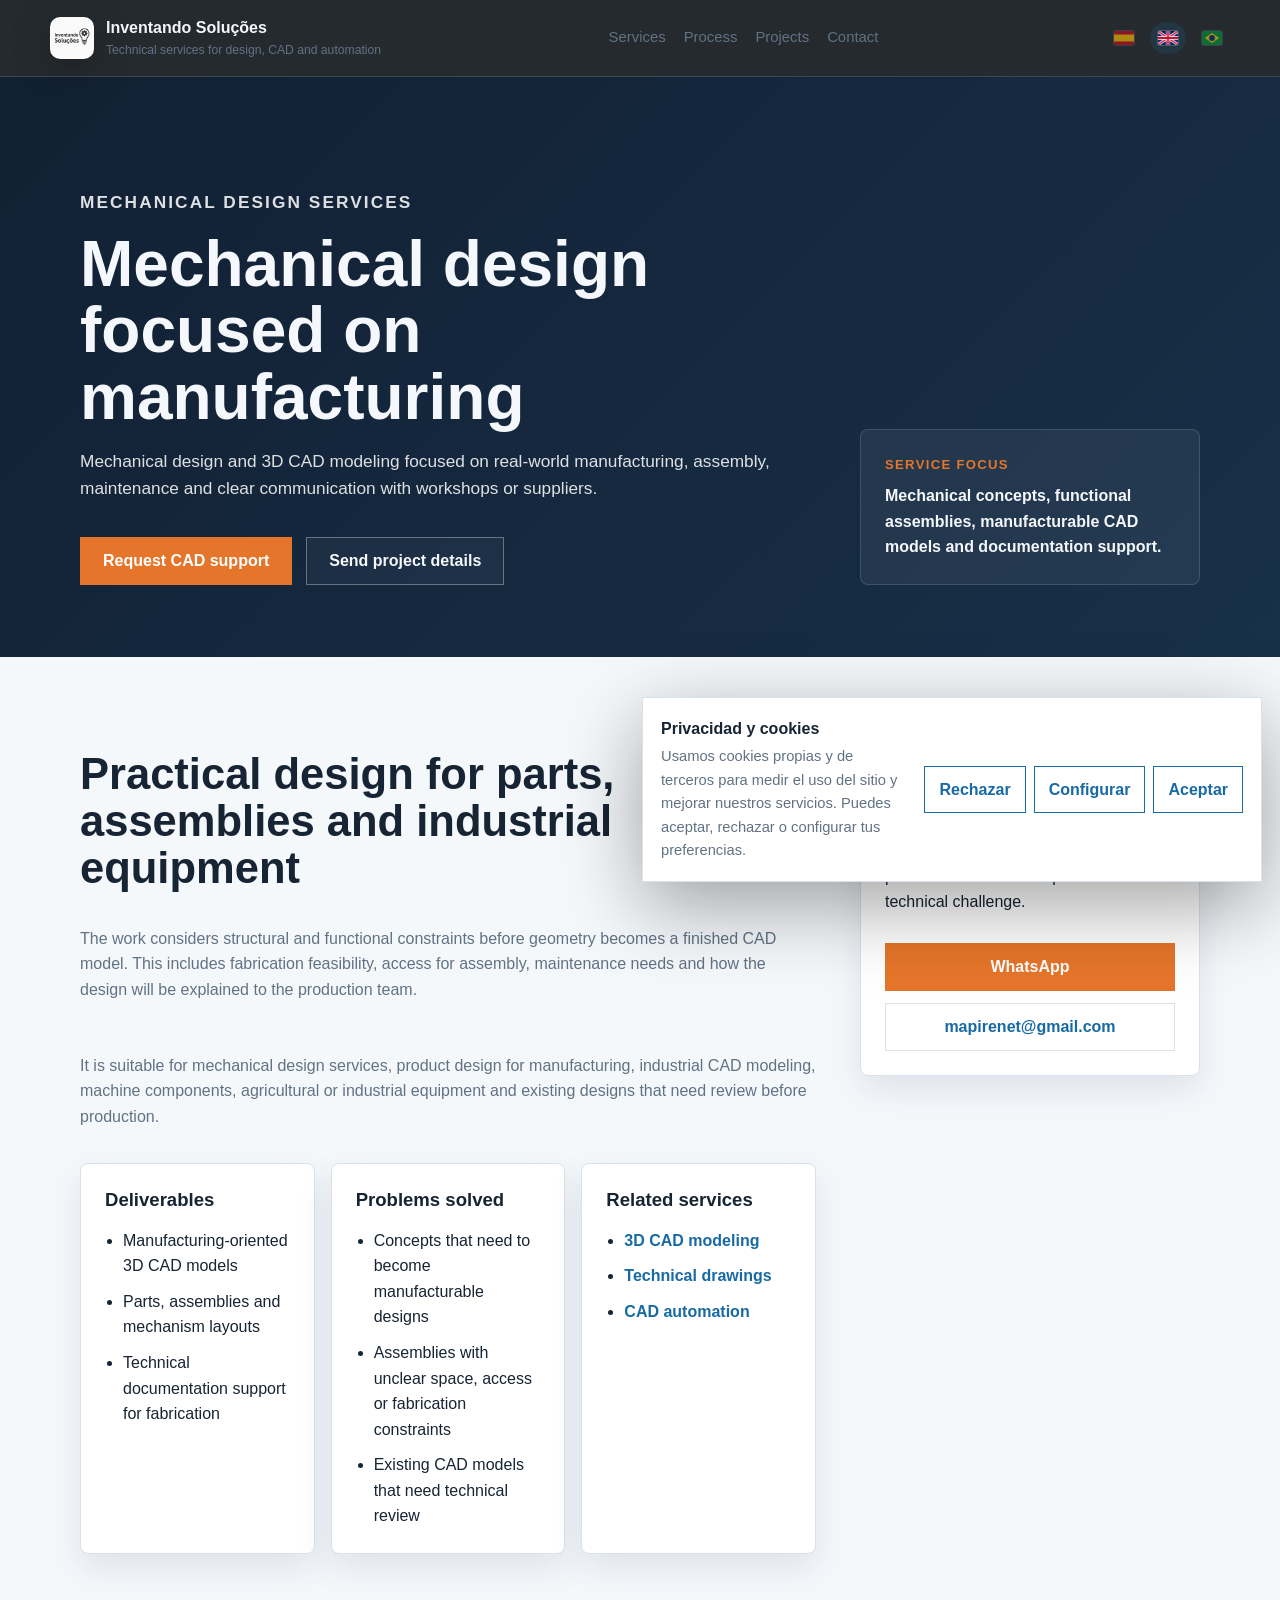
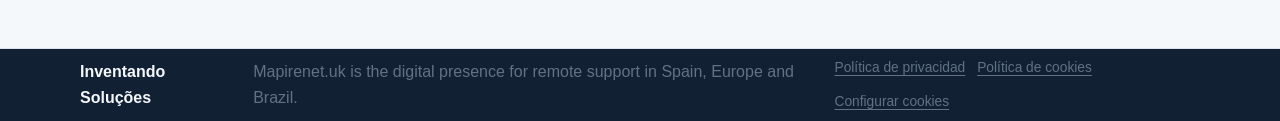
<file: mechanical-design-services/index.html>
<!DOCTYPE html>
<html lang="en">
<head>
  <!-- Google Consent Mode -->
  <script>
    window.dataLayer = window.dataLayer || [];
    function gtag(){dataLayer.push(arguments);}
    gtag('consent', 'default', {
      analytics_storage: 'denied',
      ad_storage: 'denied',
      ad_user_data: 'denied',
      ad_personalization: 'denied'
    });
  </script>
  <meta charset="UTF-8">
  <meta name="viewport" content="width=device-width, initial-scale=1.0">
  <title>Mechanical Design Services for Manufacturing | Inventando Soluções</title>
  <meta name="description" content="Mechanical design services focused on real-world manufacturing, CAD 3D assemblies, technical documentation and remote B2B support for companies in Spain, Europe and Brazil.">
  <meta name="robots" content="index, follow">
  <link rel="canonical" href="https://mapirenet.uk/mechanical-design-services/">
  <meta name="theme-color" content="#122033">
  <meta property="og:title" content="Mechanical Design Services for Manufacturing | Inventando Soluções">
  <meta property="og:description" content="Manufacturing-oriented mechanical design, CAD 3D assemblies and technical documentation support for industrial companies.">
  <meta property="og:type" content="website">
  <meta property="og:url" content="https://mapirenet.uk/mechanical-design-services/">
  <meta property="og:site_name" content="Inventando Soluções">
  <meta name="twitter:card" content="summary">
  <link rel="icon" href="../favicon.svg" type="image/svg+xml">
  <link rel="stylesheet" href="../styles.css?v=20260504-cookies">
  <script type="application/ld+json">{"@context":"https://schema.org","@type":"ProfessionalService","name":"Inventando Soluções","url":"https://mapirenet.uk","email":"mapirenet@gmail.com","areaServed":["Spain","Europe","Brazil"],"serviceType":["Mechanical design","3D CAD modeling","Technical documentation","CAD automation","Technical automation"]}</script>
</head>
<body>
  <header class="site-header" id="top">
    <nav class="navbar" aria-label="Main navigation">
      <a class="brand" href="/" aria-label="Inventando Soluções home"><img class="brand-logo" src="../public/images/Logo-gpt.JPG" alt="" aria-hidden="true"><span><strong>Inventando Soluções</strong><small data-i18n="brandTag">Technical services for design, CAD and automation</small></span></a>
      <button class="menu-toggle" type="button" aria-label="Open menu" aria-expanded="false"><span></span><span></span><span></span></button>
      <div class="nav-panel" id="navPanel"><a href="/mechanical-design-services/" data-i18n="navServices">Services</a><a href="/process/" data-i18n="navProcess">Process</a><a href="/projects/" data-i18n="navProjects">Projects</a><a href="/contact/" data-i18n="navContact">Contact</a></div>
      <div class="language-switcher" aria-label="Language selector"><button class="lang-button" type="button" data-lang="es" aria-label="Espa&ntilde;ol" title="Espa&ntilde;ol" aria-pressed="false">&#127466;&#127480;</button><button class="lang-button active" type="button" data-lang="en" aria-label="English" title="English" aria-pressed="true">&#127468;&#127463;</button><button class="lang-button" type="button" data-lang="pt" aria-label="Portugu&ecirc;s" title="Portugu&ecirc;s" aria-pressed="false">&#127463;&#127479;</button></div>
    </nav>
  </header>
  <main>
    <section class="page-hero"><div class="container page-hero-grid"><div><p class="eyebrow" data-i18n="pageEyebrow">Mechanical design services</p><h1 data-i18n="pageTitle">Mechanical design focused on manufacturing</h1><p data-i18n="pageIntro">Mechanical design and 3D CAD modeling focused on real-world manufacturing, assembly, maintenance and clear communication with workshops or suppliers.</p><div class="hero-actions"><a class="button primary" href="https://wa.me/5516999629530" data-i18n="ctaWhatsApp">Request CAD support</a><a class="button secondary" href="mailto:mapirenet@gmail.com" data-i18n="ctaEmail">Send project details</a></div></div><aside class="page-summary"><span data-i18n="summaryLabel">Service focus</span><strong data-i18n="summaryText">Mechanical concepts, functional assemblies, manufacturable CAD models and documentation support.</strong></aside></div></section>
    <section class="section-band"><div class="container service-layout"><div class="service-copy"><h2 data-i18n="contentTitle">Practical design for parts, assemblies and industrial equipment</h2><p data-i18n="contentOne">The work considers structural and functional constraints before geometry becomes a finished CAD model. This includes fabrication feasibility, access for assembly, maintenance needs and how the design will be explained to the production team.</p><p data-i18n="contentTwo">It is suitable for mechanical design services, product design for manufacturing, industrial CAD modeling, machine components, agricultural or industrial equipment and existing designs that need review before production.</p><div class="detail-grid"><article class="detail-card"><h3 data-i18n="deliverablesTitle">Deliverables</h3><ul><li data-i18n="deliverableOne">Manufacturing-oriented 3D CAD models</li><li data-i18n="deliverableTwo">Parts, assemblies and mechanism layouts</li><li data-i18n="deliverableThree">Technical documentation support for fabrication</li></ul></article><article class="detail-card"><h3 data-i18n="problemsTitle">Problems solved</h3><ul><li data-i18n="problemOne">Concepts that need to become manufacturable designs</li><li data-i18n="problemTwo">Assemblies with unclear space, access or fabrication constraints</li><li data-i18n="problemThree">Existing CAD models that need technical review</li></ul></article><article class="detail-card"><h3 data-i18n="relatedTitle">Related services</h3><ul class="service-nav-list"><li><a href="/cad-3d-modeling-services/" data-i18n="relatedOne">3D CAD modeling</a></li><li><a href="/technical-drawings/" data-i18n="relatedTwo">Technical drawings</a></li><li><a href="/cad-automation/" data-i18n="relatedThree">CAD automation</a></li></ul></article></div></div><aside class="service-aside"><h3 data-i18n="asideTitle">Discuss your mechanical design project</h3><p data-i18n="asideText">Send sketches, CAD files, machine photos or a short description of the technical challenge.</p><a class="button primary" href="https://wa.me/5516999629530">WhatsApp</a><a class="button secondary light" href="mailto:mapirenet@gmail.com">mapirenet@gmail.com</a></aside></div></section>
  </main>
  <footer class="site-footer"><div class="container footer-inner"><span>Inventando Soluções</span><span data-i18n="footerText">Mapirenet.uk is the digital presence for remote support in Spain, Europe and Brazil.</span></div></footer>
  <script>window.pageTranslations={es:{pageEyebrow:"Servicios de diseño mecánico",pageTitle:"Diseño mecánico orientado a fabricación",pageIntro:"Diseño mecánico y modelado CAD 3D enfocados en fabricación real, montaje, mantenimiento y comunicación clara con taller o proveedor.",ctaWhatsApp:"Solicitar soporte CAD",ctaEmail:"Enviar detalles del proyecto",summaryLabel:"Enfoque del servicio",summaryText:"Conceptos mecánicos, ensamblajes funcionales, modelos CAD fabricables y soporte de documentación.",contentTitle:"Diseño práctico para piezas, ensamblajes y equipos industriales",contentOne:"El trabajo considera restricciones estructurales y funcionales antes de convertir la geometría en un modelo CAD final. Esto incluye viabilidad de fabricación, acceso para montaje, necesidades de mantenimiento y comunicación con producción.",contentTwo:"Adecuado para diseño mecánico, diseño orientado a fabricación, modelado CAD industrial, componentes de máquinas, equipos agrícolas o industriales y diseños existentes que necesitan revisión antes de producción.",deliverablesTitle:"Entregables",deliverableOne:"Modelos CAD 3D orientados a fabricación",deliverableTwo:"Piezas, ensamblajes y disposición de mecanismos",deliverableThree:"Soporte de documentación técnica para fabricación",problemsTitle:"Problemas que resuelve",problemOne:"Conceptos que necesitan convertirse en diseños fabricables",problemTwo:"Ensamblajes con dudas de espacio, acceso o fabricación",problemThree:"Modelos CAD existentes que necesitan revisión técnica",relatedTitle:"Servicios relacionados",relatedOne:"Modelado CAD 3D",relatedTwo:"Planos técnicos",relatedThree:"Automatización CAD",asideTitle:"Hablemos de tu proyecto de diseño mecánico",asideText:"Envía bocetos, archivos CAD, fotos de máquina o una breve descripción del reto técnico."},pt:{pageEyebrow:"Serviços de projeto mecânico",pageTitle:"Projeto mecânico orientado à fabricação",pageIntro:"Projeto mecânico e modelagem CAD 3D focados em fabricação real, montagem, manutenção e comunicação clara com oficina ou fornecedor.",ctaWhatsApp:"Solicitar suporte CAD",ctaEmail:"Enviar detalhes do projeto",summaryLabel:"Foco do serviço",summaryText:"Conceitos mecânicos, montagens funcionais, modelos CAD fabricáveis e suporte de documentação.",contentTitle:"Projeto prático para peças, montagens e equipamentos industriais",contentOne:"O trabalho considera restrições estruturais e funcionais antes de transformar a geometria em um modelo CAD final. Isso inclui viabilidade de fabricação, acesso para montagem, manutenção e comunicação com produção.",contentTwo:"Adequado para projeto mecânico, projeto orientado à fabricação, modelagem CAD industrial, componentes de máquinas, equipamentos agrícolas ou industriais e projetos existentes que precisam de revisão antes da produção.",deliverablesTitle:"Entregas",deliverableOne:"Modelos CAD 3D orientados à fabricação",deliverableTwo:"Peças, montagens e layout de mecanismos",deliverableThree:"Suporte de documentação técnica para fabricação",problemsTitle:"Problemas que resolve",problemOne:"Conceitos que precisam virar projetos fabricáveis",problemTwo:"Montagens com dúvidas de espaço, acesso ou fabricação",problemThree:"Modelos CAD existentes que precisam de revisão técnica",relatedTitle:"Serviços relacionados",relatedOne:"Modelagem CAD 3D",relatedTwo:"Desenhos técnicos",relatedThree:"Automação CAD",asideTitle:"Vamos falar sobre seu projeto mecânico",asideText:"Envie esboços, arquivos CAD, fotos de máquina ou uma breve descrição do desafio técnico."}};</script>
  <script src="../script.js?v=20260504-cookies"></script>
</body>
</html>
</file>
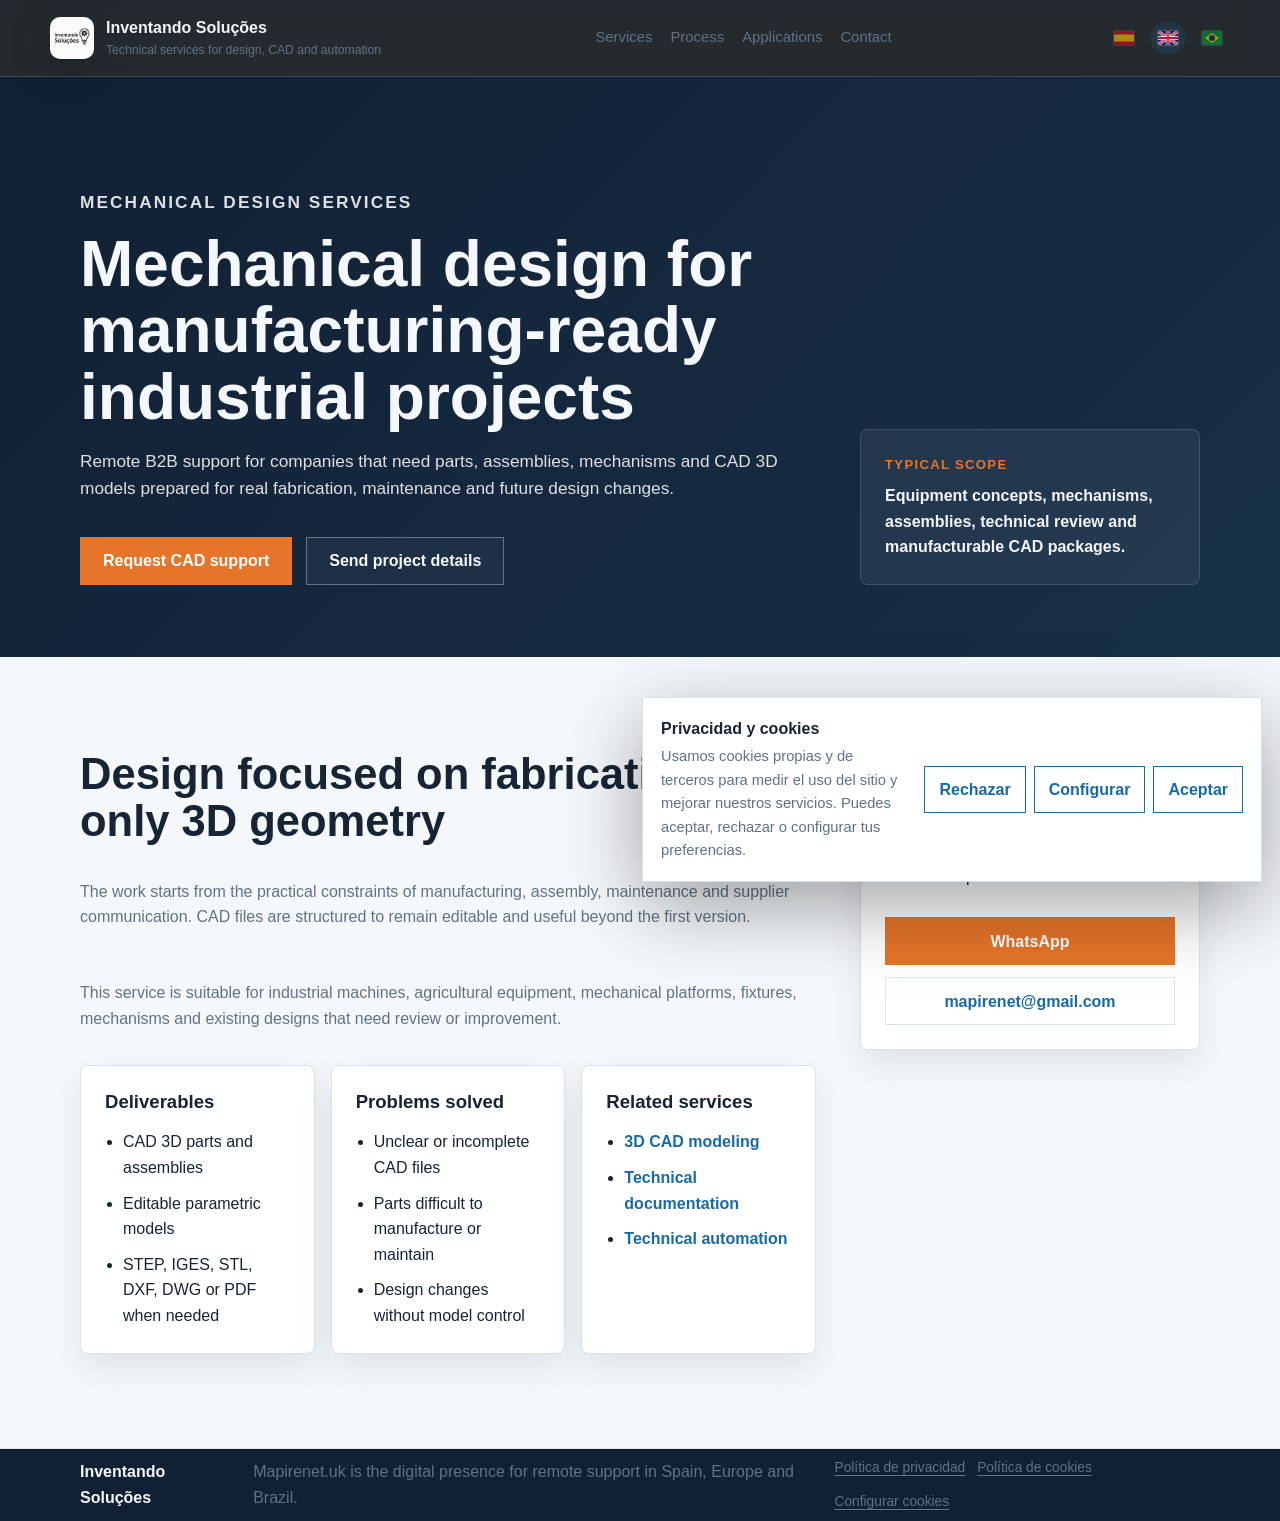
<file: mechanical-design/index.html>
<!DOCTYPE html>
<html lang="en">
<head>
  <!-- Google Consent Mode -->
  <script>
    window.dataLayer = window.dataLayer || [];
    function gtag(){dataLayer.push(arguments);}
    gtag('consent', 'default', {
      analytics_storage: 'denied',
      ad_storage: 'denied',
      ad_user_data: 'denied',
      ad_personalization: 'denied'
    });
  </script>
  <meta charset="UTF-8">
  <meta name="viewport" content="width=device-width, initial-scale=1.0">
  <title>Mechanical Design Services | Inventando Soluções</title>
  <meta name="description" content="Mechanical design services for manufacturing-ready equipment, assemblies and CAD 3D models. Remote technical support for companies in Spain, Europe and Brazil.">
  <meta name="robots" content="index, follow">
  <link rel="canonical" href="https://mapirenet.uk/mechanical-design/">
  <meta name="theme-color" content="#122033">
  <meta property="og:title" content="Mechanical Design Services | Inventando Soluções">
  <meta property="og:description" content="Manufacturing-oriented mechanical design, CAD 3D models, assemblies and remote technical support for industrial companies.">
  <meta property="og:type" content="website">
  <meta property="og:url" content="https://mapirenet.uk/mechanical-design/">
  <meta property="og:site_name" content="Inventando Soluções">
  <meta name="twitter:card" content="summary">
  <link rel="icon" href="../favicon.svg" type="image/svg+xml">
  <link rel="stylesheet" href="../styles.css?v=20260504-cookies">
</head>
<body>
  <header class="site-header" id="top">
    <nav class="navbar" aria-label="Main navigation">
      <a class="brand" href="/" aria-label="Inventando Soluções home">
        <img class="brand-logo" src="../public/images/Logo-gpt.JPG" alt="" aria-hidden="true">
        <span><strong>Inventando Soluções</strong><small data-i18n="brandTag">Technical services for design, CAD and automation</small></span>
      </a>
      <button class="menu-toggle" type="button" aria-label="Open menu" aria-expanded="false"><span></span><span></span><span></span></button>
      <div class="nav-panel" id="navPanel">
        <a href="/mechanical-design/" data-i18n="navServices">Services</a>
        <a href="/process/" data-i18n="navProcess">Process</a>
        <a href="/projects/" data-i18n="navProjects">Applications</a>
        <a href="/contact/" data-i18n="navContact">Contact</a>
      </div>
      <div class="language-switcher" aria-label="Language selector">
        <button class="lang-button" type="button" data-lang="es" aria-label="Espa&ntilde;ol" title="Espa&ntilde;ol" aria-pressed="false">&#127466;&#127480;</button>
        <button class="lang-button active" type="button" data-lang="en" aria-label="English" title="English" aria-pressed="true">&#127468;&#127463;</button>
        <button class="lang-button" type="button" data-lang="pt" aria-label="Portugu&ecirc;s" title="Portugu&ecirc;s" aria-pressed="false">&#127463;&#127479;</button>
      </div>
    </nav>
  </header>

  <main>
    <section class="page-hero">
      <div class="container page-hero-grid">
        <div>
          <p class="eyebrow" data-i18n="pageEyebrow">Mechanical design services</p>
          <h1 data-i18n="pageTitle">Mechanical design for manufacturing-ready industrial projects</h1>
          <p data-i18n="pageIntro">Remote B2B support for companies that need parts, assemblies, mechanisms and CAD 3D models prepared for real fabrication, maintenance and future design changes.</p>
          <div class="hero-actions">
            <a class="button primary" href="https://wa.me/5516999629530" data-i18n="ctaWhatsApp">Request CAD support</a>
            <a class="button secondary" href="mailto:mapirenet@gmail.com" data-i18n="ctaEmail">Send project details</a>
          </div>
        </div>
        <aside class="page-summary">
          <span data-i18n="summaryLabel">Typical scope</span>
          <strong data-i18n="summaryText">Equipment concepts, mechanisms, assemblies, technical review and manufacturable CAD packages.</strong>
        </aside>
      </div>
    </section>

    <section class="section-band">
      <div class="container service-layout">
        <div class="service-copy">
          <h2 data-i18n="contentTitle">Design focused on fabrication, not only 3D geometry</h2>
          <p data-i18n="contentOne">The work starts from the practical constraints of manufacturing, assembly, maintenance and supplier communication. CAD files are structured to remain editable and useful beyond the first version.</p>
          <p data-i18n="contentTwo">This service is suitable for industrial machines, agricultural equipment, mechanical platforms, fixtures, mechanisms and existing designs that need review or improvement.</p>
          <div class="detail-grid">
            <article class="detail-card">
              <h3 data-i18n="deliverablesTitle">Deliverables</h3>
              <ul>
                <li data-i18n="deliverableOne">CAD 3D parts and assemblies</li>
                <li data-i18n="deliverableTwo">Editable parametric models</li>
                <li data-i18n="deliverableThree">STEP, IGES, STL, DXF, DWG or PDF when needed</li>
              </ul>
            </article>
            <article class="detail-card">
              <h3 data-i18n="problemsTitle">Problems solved</h3>
              <ul>
                <li data-i18n="problemOne">Unclear or incomplete CAD files</li>
                <li data-i18n="problemTwo">Parts difficult to manufacture or maintain</li>
                <li data-i18n="problemThree">Design changes without model control</li>
              </ul>
            </article>
            <article class="detail-card">
              <h3 data-i18n="relatedTitle">Related services</h3>
              <ul class="service-nav-list">
                <li><a href="/cad-3d-modeling/" data-i18n="relatedOne">3D CAD modeling</a></li>
                <li><a href="/technical-documentation/" data-i18n="relatedTwo">Technical documentation</a></li>
                <li><a href="/technical-automation/" data-i18n="relatedThree">Technical automation</a></li>
              </ul>
            </article>
          </div>
        </div>
        <aside class="service-aside">
          <h3 data-i18n="asideTitle">Discuss your mechanical design project</h3>
          <p data-i18n="asideText">Share the technical problem, current files and expected deliverables.</p>
          <a class="button primary" href="https://wa.me/5516999629530">WhatsApp</a>
          <a class="button secondary light" href="mailto:mapirenet@gmail.com">mapirenet@gmail.com</a>
        </aside>
      </div>
    </section>
  </main>
  <footer class="site-footer"><div class="container footer-inner"><span>Inventando Soluções</span><span data-i18n="footerText">Mapirenet.uk is the digital presence for remote support in Spain, Europe and Brazil.</span></div></footer>
  <script>
    window.pageTranslations = {
      es: {
        pageEyebrow: "Servicios de diseño mecánico",
        pageTitle: "Diseño mecánico para proyectos industriales listos para fabricación",
        pageIntro: "Soporte remoto B2B para empresas que necesitan piezas, ensamblajes, mecanismos y modelos CAD 3D preparados para fabricación real, mantenimiento y cambios futuros.",
        ctaWhatsApp: "Solicitar soporte CAD",
        ctaEmail: "Enviar detalles del proyecto",
        summaryLabel: "Alcance típico",
        summaryText: "Conceptos de equipos, mecanismos, ensamblajes, revisión técnica y paquetes CAD fabricables.",
        contentTitle: "Diseño orientado a fabricación, no solo geometría 3D",
        contentOne: "El trabajo parte de restricciones prácticas de fabricación, montaje, mantenimiento y comunicación con proveedores. Los archivos CAD se estructuran para seguir siendo editables y útiles.",
        contentTwo: "Servicio adecuado para máquinas industriales, equipos agrícolas, plataformas mecánicas, utillajes, mecanismos y diseños existentes que necesitan revisión o mejora.",
        deliverablesTitle: "Entregables",
        deliverableOne: "Piezas y ensamblajes CAD 3D",
        deliverableTwo: "Modelos paramétricos editables",
        deliverableThree: "STEP, IGES, STL, DXF, DWG o PDF cuando sea necesario",
        problemsTitle: "Problemas que resuelve",
        problemOne: "Archivos CAD incompletos o poco claros",
        problemTwo: "Piezas difíciles de fabricar o mantener",
        problemThree: "Cambios de diseño sin control del modelo",
        relatedTitle: "Servicios relacionados",
        relatedOne: "Modelado CAD 3D",
        relatedTwo: "Documentación técnica",
        relatedThree: "Automatización técnica",
        asideTitle: "Hablemos de tu proyecto de diseño mecánico",
        asideText: "Comparte el problema técnico, archivos actuales y entregables esperados."
      },
      pt: {
        pageEyebrow: "Serviços de projeto mecânico",
        pageTitle: "Projeto mecânico para projetos industriais prontos para fabricação",
        pageIntro: "Suporte remoto B2B para empresas que precisam de peças, montagens, mecanismos e modelos CAD 3D preparados para fabricação real, manutenção e mudanças futuras.",
        ctaWhatsApp: "Solicitar suporte CAD",
        ctaEmail: "Enviar detalhes do projeto",
        summaryLabel: "Escopo típico",
        summaryText: "Conceitos de equipamentos, mecanismos, montagens, revisão técnica e pacotes CAD fabricáveis.",
        contentTitle: "Projeto orientado à fabricação, não apenas geometria 3D",
        contentOne: "O trabalho parte de restrições práticas de fabricação, montagem, manutenção e comunicação com fornecedores. Os arquivos CAD são estruturados para continuar editáveis e úteis.",
        contentTwo: "Serviço adequado para máquinas industriais, equipamentos agrícolas, plataformas mecânicas, dispositivos, mecanismos e projetos existentes que precisam de revisão ou melhoria.",
        deliverablesTitle: "Entregas",
        deliverableOne: "Peças e montagens CAD 3D",
        deliverableTwo: "Modelos paramétricos editáveis",
        deliverableThree: "STEP, IGES, STL, DXF, DWG ou PDF quando necessário",
        problemsTitle: "Problemas que resolve",
        problemOne: "Arquivos CAD incompletos ou pouco claros",
        problemTwo: "Peças difíceis de fabricar ou manter",
        problemThree: "Mudanças de projeto sem controle do modelo",
        relatedTitle: "Serviços relacionados",
        relatedOne: "Modelagem CAD 3D",
        relatedTwo: "Documentação técnica",
        relatedThree: "Automação técnica",
        asideTitle: "Vamos falar sobre seu projeto mecânico",
        asideText: "Compartilhe o problema técnico, arquivos atuais e entregas esperadas."
      }
    };
  </script>
  <script src="../script.js?v=20260504-cookies"></script>
</body>
</html>
</file>
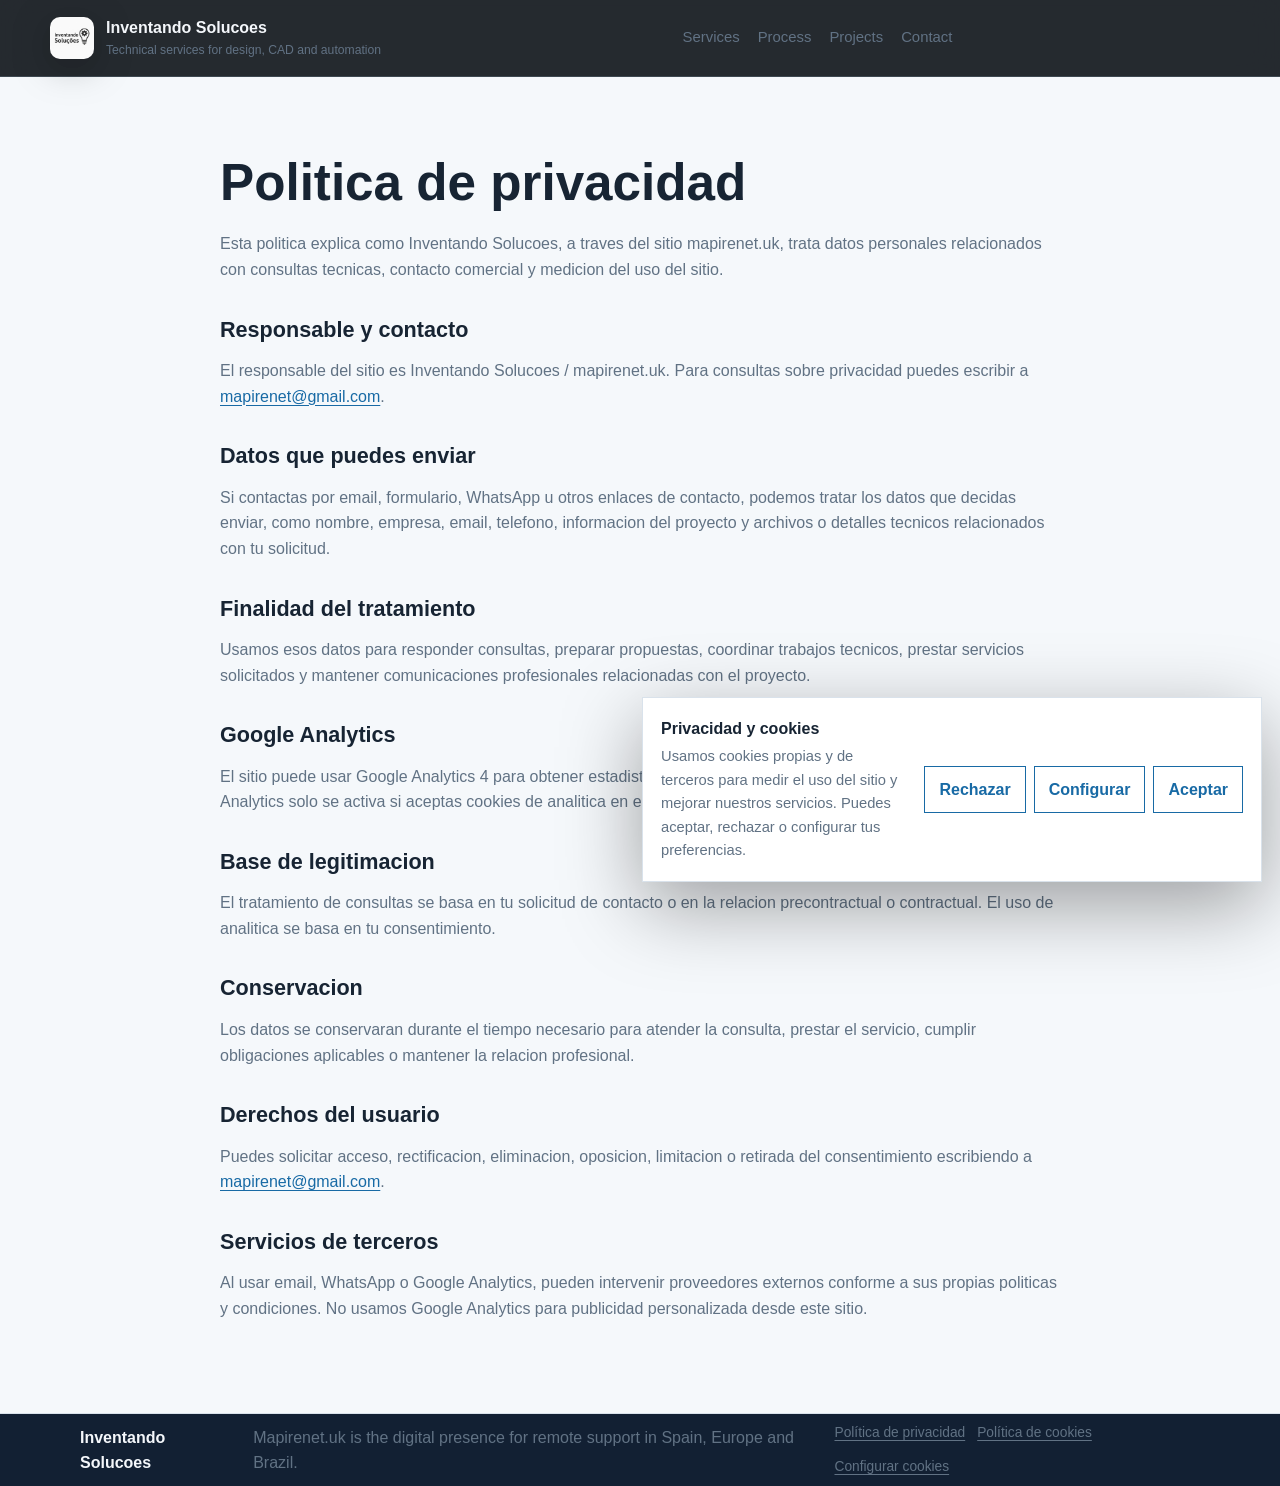
<file: privacy-policy/index.html>
<!DOCTYPE html>
<html lang="es">
<head>
  <!-- Google Consent Mode -->
  <script>
    window.dataLayer = window.dataLayer || [];
    function gtag(){dataLayer.push(arguments);}
    gtag('consent', 'default', {
      analytics_storage: 'denied',
      ad_storage: 'denied',
      ad_user_data: 'denied',
      ad_personalization: 'denied'
    });
  </script>
  <meta charset="UTF-8">
  <meta name="viewport" content="width=device-width, initial-scale=1.0">
  <title>Politica de privacidad | Inventando Solucoes</title>
  <meta name="description" content="Politica de privacidad de Inventando Solucoes y mapirenet.uk.">
  <meta name="robots" content="index, follow">
  <link rel="canonical" href="https://mapirenet.uk/privacy-policy/">
  <meta name="theme-color" content="#122033">
  <link rel="icon" href="../favicon.svg" type="image/svg+xml">
  <link rel="stylesheet" href="../styles.css?v=20260504-cookies">
</head>
<body>
  <header class="site-header" id="top">
    <nav class="navbar" aria-label="Navegacion principal">
      <a class="brand" href="/" aria-label="Inventando Solucoes inicio">
        <img class="brand-logo" src="../public/images/Logo-gpt.JPG" alt="" aria-hidden="true">
        <span>
          <strong>Inventando Solucoes</strong>
          <small>Technical services for design, CAD and automation</small>
        </span>
      </a>
      <button class="menu-toggle" type="button" aria-label="Open menu" aria-expanded="false"><span></span><span></span><span></span></button>
      <div class="nav-panel" id="navPanel">
        <a href="/mechanical-design-services/">Services</a>
        <a href="/process/">Process</a>
        <a href="/projects/">Projects</a>
        <a href="/contact/">Contact</a>
      </div>
    </nav>
  </header>

  <main class="legal-page">
    <div class="container legal-content">
      <h1>Politica de privacidad</h1>
      <p>Esta politica explica como Inventando Solucoes, a traves del sitio mapirenet.uk, trata datos personales relacionados con consultas tecnicas, contacto comercial y medicion del uso del sitio.</p>

      <h2>Responsable y contacto</h2>
      <p>El responsable del sitio es Inventando Solucoes / mapirenet.uk. Para consultas sobre privacidad puedes escribir a <a href="mailto:mapirenet@gmail.com">mapirenet@gmail.com</a>.</p>

      <h2>Datos que puedes enviar</h2>
      <p>Si contactas por email, formulario, WhatsApp u otros enlaces de contacto, podemos tratar los datos que decidas enviar, como nombre, empresa, email, telefono, informacion del proyecto y archivos o detalles tecnicos relacionados con tu solicitud.</p>

      <h2>Finalidad del tratamiento</h2>
      <p>Usamos esos datos para responder consultas, preparar propuestas, coordinar trabajos tecnicos, prestar servicios solicitados y mantener comunicaciones profesionales relacionadas con el proyecto.</p>

      <h2>Google Analytics</h2>
      <p>El sitio puede usar Google Analytics 4 para obtener estadisticas agregadas sobre visitas y uso del sitio. Google Analytics solo se activa si aceptas cookies de analitica en el banner de consentimiento.</p>

      <h2>Base de legitimacion</h2>
      <p>El tratamiento de consultas se basa en tu solicitud de contacto o en la relacion precontractual o contractual. El uso de analitica se basa en tu consentimiento.</p>

      <h2>Conservacion</h2>
      <p>Los datos se conservaran durante el tiempo necesario para atender la consulta, prestar el servicio, cumplir obligaciones aplicables o mantener la relacion profesional.</p>

      <h2>Derechos del usuario</h2>
      <p>Puedes solicitar acceso, rectificacion, eliminacion, oposicion, limitacion o retirada del consentimiento escribiendo a <a href="mailto:mapirenet@gmail.com">mapirenet@gmail.com</a>.</p>

      <h2>Servicios de terceros</h2>
      <p>Al usar email, WhatsApp o Google Analytics, pueden intervenir proveedores externos conforme a sus propias politicas y condiciones. No usamos Google Analytics para publicidad personalizada desde este sitio.</p>
    </div>
  </main>

  <footer class="site-footer">
    <div class="container footer-inner">
      <span>Inventando Solucoes</span>
      <span>Mapirenet.uk is the digital presence for remote support in Spain, Europe and Brazil.</span>
    </div>
  </footer>

  <script src="../script.js?v=20260504-cookies"></script>
</body>
</html>
</file>
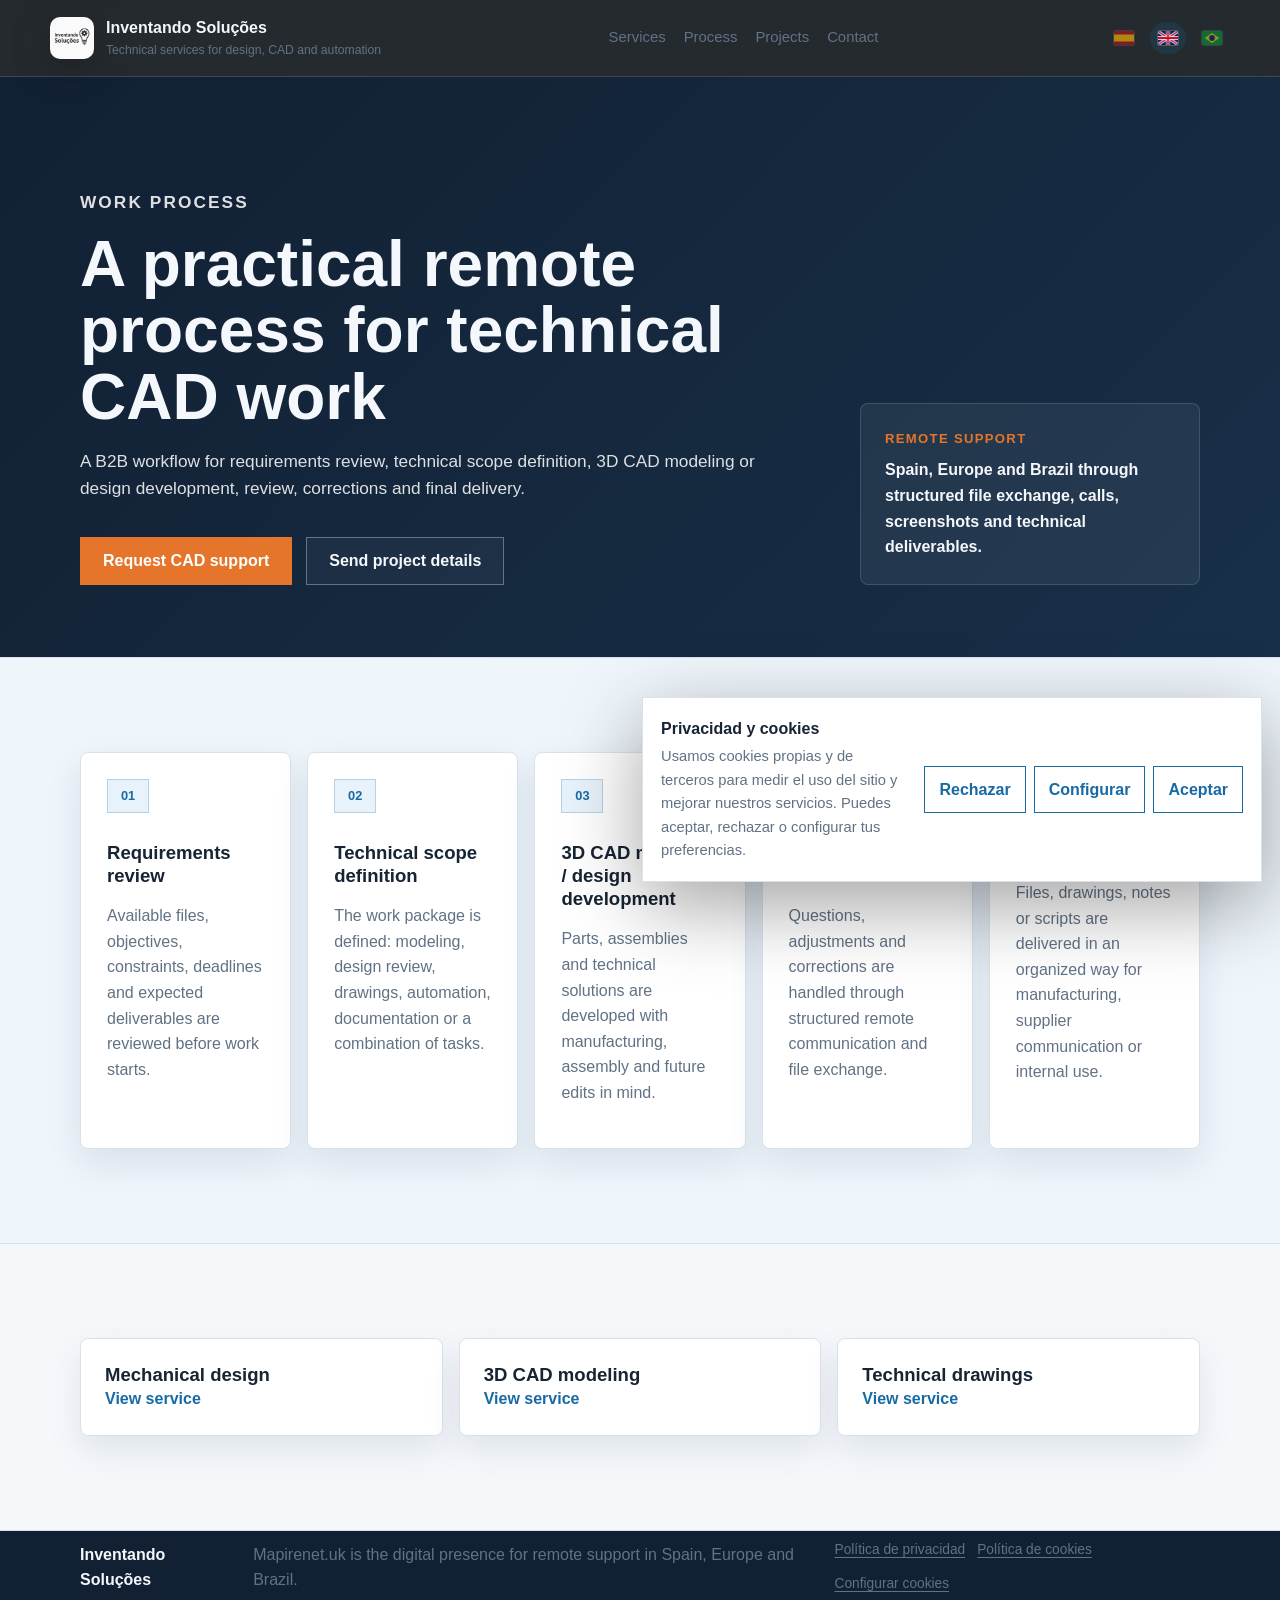
<file: process/index.html>
<!DOCTYPE html>
<html lang="en">
<head>
  <!-- Google Consent Mode -->
  <script>
    window.dataLayer = window.dataLayer || [];
    function gtag(){dataLayer.push(arguments);}
    gtag('consent', 'default', {
      analytics_storage: 'denied',
      ad_storage: 'denied',
      ad_user_data: 'denied',
      ad_personalization: 'denied'
    });
  </script>
  <meta charset="UTF-8"><meta name="viewport" content="width=device-width, initial-scale=1.0">
  <title>Remote Technical Work Process | Inventando Soluções</title>
  <meta name="description" content="Practical B2B process for requirements review, technical scope definition, 3D CAD modeling, review and final delivery of manufacturing-oriented CAD work.">
  <meta name="robots" content="index, follow"><link rel="canonical" href="https://mapirenet.uk/process/"><meta name="theme-color" content="#122033">
  <meta property="og:title" content="Remote Technical Work Process"><meta property="og:description" content="A practical workflow for CAD support, design development, review and delivery."><meta property="og:type" content="website"><meta property="og:url" content="https://mapirenet.uk/process/"><meta property="og:site_name" content="Inventando Soluções"><meta name="twitter:card" content="summary">
  <link rel="icon" href="../favicon.svg" type="image/svg+xml"><link rel="stylesheet" href="../styles.css?v=20260504-cookies">
</head>
<body>
  <header class="site-header" id="top"><nav class="navbar" aria-label="Main navigation"><a class="brand" href="/" aria-label="Inventando Soluções home"><img class="brand-logo" src="../public/images/Logo-gpt.JPG" alt="" aria-hidden="true"><span><strong>Inventando Soluções</strong><small data-i18n="brandTag">Technical services for design, CAD and automation</small></span></a><button class="menu-toggle" type="button" aria-label="Open menu" aria-expanded="false"><span></span><span></span><span></span></button><div class="nav-panel" id="navPanel"><a href="/mechanical-design-services/" data-i18n="navServices">Services</a><a href="/process/" data-i18n="navProcess">Process</a><a href="/projects/" data-i18n="navProjects">Projects</a><a href="/contact/" data-i18n="navContact">Contact</a></div><div class="language-switcher" aria-label="Language selector"><button class="lang-button" type="button" data-lang="es" aria-label="Espa&ntilde;ol" title="Espa&ntilde;ol" aria-pressed="false">&#127466;&#127480;</button><button class="lang-button active" type="button" data-lang="en" aria-label="English" title="English" aria-pressed="true">&#127468;&#127463;</button><button class="lang-button" type="button" data-lang="pt" aria-label="Portugu&ecirc;s" title="Portugu&ecirc;s" aria-pressed="false">&#127463;&#127479;</button></div></nav></header>
  <main>
    <section class="page-hero"><div class="container page-hero-grid"><div><p class="eyebrow" data-i18n="pageEyebrow">Work process</p><h1 data-i18n="pageTitle">A practical remote process for technical CAD work</h1><p data-i18n="pageIntro">A B2B workflow for requirements review, technical scope definition, 3D CAD modeling or design development, review, corrections and final delivery.</p><div class="hero-actions"><a class="button primary" href="https://wa.me/5516999629530" data-i18n="ctaWhatsApp">Request CAD support</a><a class="button secondary" href="mailto:mapirenet@gmail.com" data-i18n="ctaEmail">Send project details</a></div></div><aside class="page-summary"><span data-i18n="summaryLabel">Remote support</span><strong data-i18n="summaryText">Spain, Europe and Brazil through structured file exchange, calls, screenshots and technical deliverables.</strong></aside></div></section>
    <section class="section-band process-band"><div class="container process-grid"><article class="process-step"><span>01</span><h3 data-i18n="stepOneTitle">Requirements review</h3><p data-i18n="stepOneText">Available files, objectives, constraints, deadlines and expected deliverables are reviewed before work starts.</p></article><article class="process-step"><span>02</span><h3 data-i18n="stepTwoTitle">Technical scope definition</h3><p data-i18n="stepTwoText">The work package is defined: modeling, design review, drawings, automation, documentation or a combination of tasks.</p></article><article class="process-step"><span>03</span><h3 data-i18n="stepThreeTitle">3D CAD modeling / design development</h3><p data-i18n="stepThreeText">Parts, assemblies and technical solutions are developed with manufacturing, assembly and future edits in mind.</p></article><article class="process-step"><span>04</span><h3 data-i18n="stepFourTitle">Review and corrections</h3><p data-i18n="stepFourText">Questions, adjustments and corrections are handled through structured remote communication and file exchange.</p></article><article class="process-step"><span>05</span><h3 data-i18n="stepFiveTitle">Final delivery</h3><p data-i18n="stepFiveText">Files, drawings, notes or scripts are delivered in an organized way for manufacturing, supplier communication or internal use.</p></article></div></section>
    <section class="section-band"><div class="container link-grid"><article class="link-card"><h3>Mechanical design</h3><a href="/mechanical-design-services/">View service</a></article><article class="link-card"><h3>3D CAD modeling</h3><a href="/cad-3d-modeling-services/">View service</a></article><article class="link-card"><h3>Technical drawings</h3><a href="/technical-drawings/">View service</a></article></div></section>
  </main>
  <footer class="site-footer"><div class="container footer-inner"><span>Inventando Soluções</span><span data-i18n="footerText">Mapirenet.uk is the digital presence for remote support in Spain, Europe and Brazil.</span></div></footer>
  <script>window.pageTranslations={es:{pageEyebrow:"Proceso de trabajo",pageTitle:"Un proceso remoto práctico para trabajo técnico CAD",pageIntro:"Flujo B2B para revisión de requisitos, definición de alcance técnico, modelado CAD 3D o desarrollo de diseño, revisión, correcciones y entrega final.",ctaWhatsApp:"Solicitar soporte CAD",ctaEmail:"Enviar detalles del proyecto",summaryLabel:"Soporte remoto",summaryText:"España, Europa y Brasil mediante intercambio ordenado de archivos, llamadas, capturas y entregables técnicos.",stepOneTitle:"Revisión de requisitos",stepOneText:"Se revisan archivos disponibles, objetivos, restricciones, plazos y entregables esperados antes de iniciar el trabajo.",stepTwoTitle:"Definición del alcance técnico",stepTwoText:"Se define el paquete de trabajo: modelado, revisión de diseño, planos, automatización, documentación o una combinación de tareas.",stepThreeTitle:"Modelado CAD 3D / desarrollo de diseño",stepThreeText:"Se desarrollan piezas, ensamblajes y soluciones técnicas considerando fabricación, montaje y cambios futuros.",stepFourTitle:"Revisión y correcciones",stepFourText:"Dudas, ajustes y correcciones se gestionan con comunicación remota estructurada e intercambio de archivos.",stepFiveTitle:"Entrega final",stepFiveText:"Archivos, planos, notas o scripts se entregan de forma organizada para fabricación, proveedores o uso interno."},pt:{pageEyebrow:"Processo de trabalho",pageTitle:"Um processo remoto prático para trabalho técnico CAD",pageIntro:"Fluxo B2B para revisão de requisitos, definição de escopo técnico, modelagem CAD 3D ou desenvolvimento de projeto, revisão, correções e entrega final.",ctaWhatsApp:"Solicitar suporte CAD",ctaEmail:"Enviar detalhes do projeto",summaryLabel:"Suporte remoto",summaryText:"Espanha, Europa e Brasil com troca organizada de arquivos, chamadas, capturas e entregas técnicas.",stepOneTitle:"Revisão de requisitos",stepOneText:"Arquivos disponíveis, objetivos, restrições, prazos e entregas esperadas são revisados antes de iniciar o trabalho.",stepTwoTitle:"Definição do escopo técnico",stepTwoText:"O pacote de trabalho é definido: modelagem, revisão de projeto, desenhos, automação, documentação ou uma combinação de tarefas.",stepThreeTitle:"Modelagem CAD 3D / desenvolvimento de projeto",stepThreeText:"Peças, montagens e soluções técnicas são desenvolvidas considerando fabricação, montagem e mudanças futuras.",stepFourTitle:"Revisão e correções",stepFourText:"Dúvidas, ajustes e correções são tratados com comunicação remota estruturada e troca de arquivos.",stepFiveTitle:"Entrega final",stepFiveText:"Arquivos, desenhos, notas ou scripts são entregues de forma organizada para fabricação, fornecedores ou uso interno."}};</script>
  <script src="../script.js?v=20260504-cookies"></script>
</body>
</html>
</file>
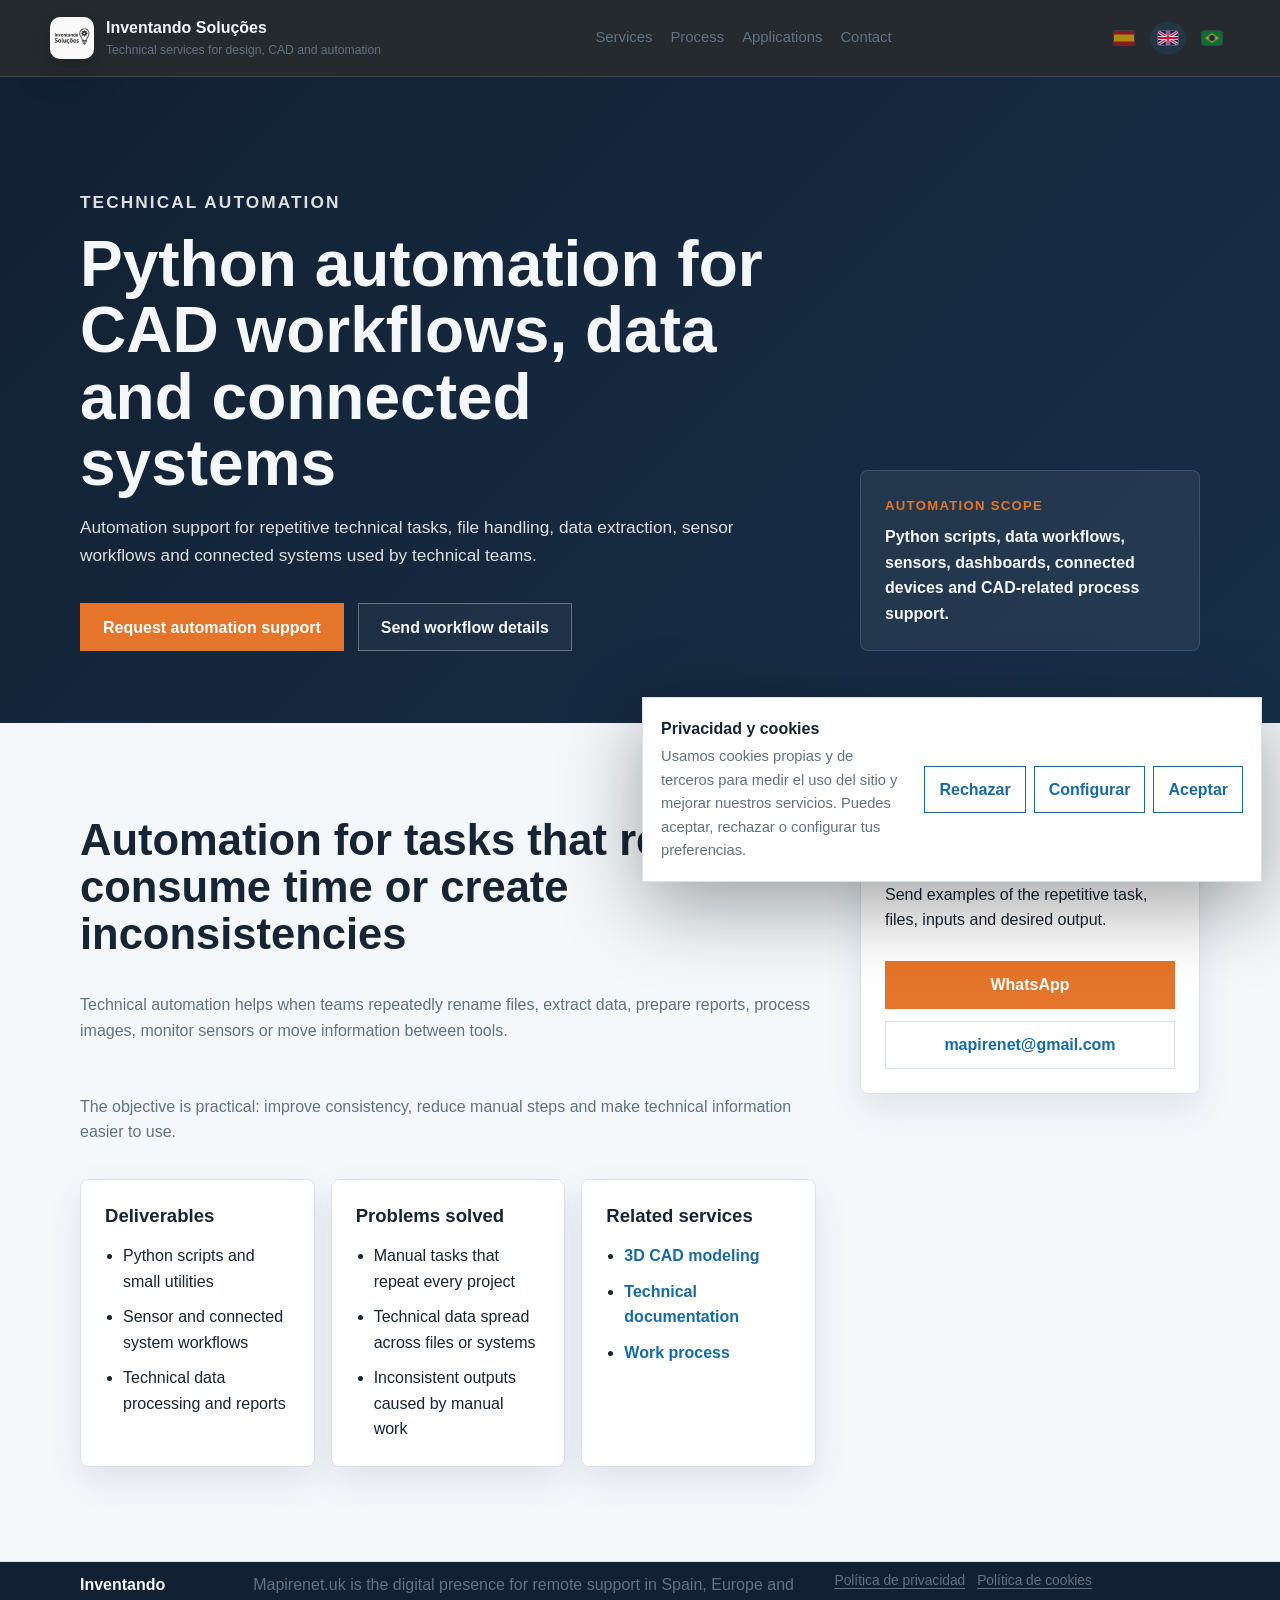
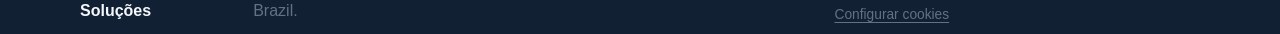
<file: technical-automation/index.html>
<!DOCTYPE html>
<html lang="en">
<head>
  <!-- Google Consent Mode -->
  <script>
    window.dataLayer = window.dataLayer || [];
    function gtag(){dataLayer.push(arguments);}
    gtag('consent', 'default', {
      analytics_storage: 'denied',
      ad_storage: 'denied',
      ad_user_data: 'denied',
      ad_personalization: 'denied'
    });
  </script>
  <meta charset="UTF-8"><meta name="viewport" content="width=device-width, initial-scale=1.0">
  <title>Technical Automation with Python | Inventando Soluções</title>
  <meta name="description" content="Technical automation services with Python, sensors, connected systems and CAD workflow support for repetitive technical tasks and process improvement.">
  <meta name="robots" content="index, follow"><link rel="canonical" href="https://mapirenet.uk/technical-automation/"><meta name="theme-color" content="#122033">
  <meta property="og:title" content="Technical Automation with Python"><meta property="og:description" content="Python automation, sensor integration and workflow improvement for technical teams."><meta property="og:type" content="website"><meta property="og:url" content="https://mapirenet.uk/technical-automation/"><meta property="og:site_name" content="Inventando Soluções"><meta name="twitter:card" content="summary">
  <link rel="icon" href="../favicon.svg" type="image/svg+xml"><link rel="stylesheet" href="../styles.css?v=20260504-cookies">
</head>
<body>
  <header class="site-header" id="top"><nav class="navbar" aria-label="Main navigation"><a class="brand" href="/" aria-label="Inventando Soluções home"><img class="brand-logo" src="../public/images/Logo-gpt.JPG" alt="" aria-hidden="true"><span><strong>Inventando Soluções</strong><small data-i18n="brandTag">Technical services for design, CAD and automation</small></span></a><button class="menu-toggle" type="button" aria-label="Open menu" aria-expanded="false"><span></span><span></span><span></span></button><div class="nav-panel" id="navPanel"><a href="/mechanical-design/" data-i18n="navServices">Services</a><a href="/process/" data-i18n="navProcess">Process</a><a href="/projects/" data-i18n="navProjects">Applications</a><a href="/contact/" data-i18n="navContact">Contact</a></div><div class="language-switcher" aria-label="Language selector"><button class="lang-button" type="button" data-lang="es" aria-label="Espa&ntilde;ol" title="Espa&ntilde;ol" aria-pressed="false">&#127466;&#127480;</button><button class="lang-button active" type="button" data-lang="en" aria-label="English" title="English" aria-pressed="true">&#127468;&#127463;</button><button class="lang-button" type="button" data-lang="pt" aria-label="Portugu&ecirc;s" title="Portugu&ecirc;s" aria-pressed="false">&#127463;&#127479;</button></div></nav></header>
  <main>
    <section class="page-hero"><div class="container page-hero-grid"><div><p class="eyebrow" data-i18n="pageEyebrow">Technical automation</p><h1 data-i18n="pageTitle">Python automation for CAD workflows, data and connected systems</h1><p data-i18n="pageIntro">Automation support for repetitive technical tasks, file handling, data extraction, sensor workflows and connected systems used by technical teams.</p><div class="hero-actions"><a class="button primary" href="https://wa.me/5516999629530" data-i18n="ctaWhatsApp">Request automation support</a><a class="button secondary" href="mailto:mapirenet@gmail.com" data-i18n="ctaEmail">Send workflow details</a></div></div><aside class="page-summary"><span data-i18n="summaryLabel">Automation scope</span><strong data-i18n="summaryText">Python scripts, data workflows, sensors, dashboards, connected devices and CAD-related process support.</strong></aside></div></section>
    <section class="section-band"><div class="container service-layout"><div class="service-copy"><h2 data-i18n="contentTitle">Automation for tasks that repeat, consume time or create inconsistencies</h2><p data-i18n="contentOne">Technical automation helps when teams repeatedly rename files, extract data, prepare reports, process images, monitor sensors or move information between tools.</p><p data-i18n="contentTwo">The objective is practical: improve consistency, reduce manual steps and make technical information easier to use.</p><div class="detail-grid"><article class="detail-card"><h3 data-i18n="deliverablesTitle">Deliverables</h3><ul><li data-i18n="deliverableOne">Python scripts and small utilities</li><li data-i18n="deliverableTwo">Sensor and connected system workflows</li><li data-i18n="deliverableThree">Technical data processing and reports</li></ul></article><article class="detail-card"><h3 data-i18n="problemsTitle">Problems solved</h3><ul><li data-i18n="problemOne">Manual tasks that repeat every project</li><li data-i18n="problemTwo">Technical data spread across files or systems</li><li data-i18n="problemThree">Inconsistent outputs caused by manual work</li></ul></article><article class="detail-card"><h3 data-i18n="relatedTitle">Related services</h3><ul class="service-nav-list"><li><a href="/cad-3d-modeling/" data-i18n="relatedOne">3D CAD modeling</a></li><li><a href="/technical-documentation/" data-i18n="relatedTwo">Technical documentation</a></li><li><a href="/process/" data-i18n="relatedThree">Work process</a></li></ul></article></div></div><aside class="service-aside"><h3 data-i18n="asideTitle">Discuss a technical workflow</h3><p data-i18n="asideText">Send examples of the repetitive task, files, inputs and desired output.</p><a class="button primary" href="https://wa.me/5516999629530">WhatsApp</a><a class="button secondary light" href="mailto:mapirenet@gmail.com">mapirenet@gmail.com</a></aside></div></section>
  </main>
  <footer class="site-footer"><div class="container footer-inner"><span>Inventando Soluções</span><span data-i18n="footerText">Mapirenet.uk is the digital presence for remote support in Spain, Europe and Brazil.</span></div></footer>
  <script>window.pageTranslations={es:{pageEyebrow:"Automatización técnica",pageTitle:"Automatización con Python para flujos CAD, datos y sistemas conectados",pageIntro:"Soporte para automatizar tareas técnicas repetitivas, gestión de archivos, extracción de datos, sensores y sistemas conectados usados por equipos técnicos.",ctaWhatsApp:"Solicitar automatización",ctaEmail:"Enviar detalles del flujo",summaryLabel:"Alcance",summaryText:"Scripts Python, flujos de datos, sensores, paneles, dispositivos conectados y soporte a procesos CAD.",contentTitle:"Automatización para tareas repetitivas o inconsistentes",contentOne:"La automatización técnica ayuda cuando los equipos renombran archivos, extraen datos, preparan informes, procesan imágenes, monitorizan sensores o mueven información entre herramientas.",contentTwo:"El objetivo es práctico: mejorar consistencia, reducir pasos manuales y hacer la información técnica más útil.",deliverablesTitle:"Entregables",deliverableOne:"Scripts Python y utilidades pequeñas",deliverableTwo:"Flujos con sensores y sistemas conectados",deliverableThree:"Procesamiento de datos e informes técnicos",problemsTitle:"Problemas que resuelve",problemOne:"Tareas manuales que se repiten en cada proyecto",problemTwo:"Datos técnicos repartidos entre archivos o sistemas",problemThree:"Salidas inconsistentes por trabajo manual",relatedTitle:"Servicios relacionados",relatedOne:"Modelado CAD 3D",relatedTwo:"Documentación técnica",relatedThree:"Proceso de trabajo",asideTitle:"Hablemos de un flujo técnico",asideText:"Envía ejemplos de la tarea repetitiva, archivos, entradas y salida esperada."},pt:{pageEyebrow:"Automação técnica",pageTitle:"Automação com Python para fluxos CAD, dados e sistemas conectados",pageIntro:"Suporte para automatizar tarefas técnicas repetitivas, gestão de arquivos, extração de dados, sensores e sistemas conectados usados por equipes técnicas.",ctaWhatsApp:"Solicitar automação",ctaEmail:"Enviar detalhes do fluxo",summaryLabel:"Escopo",summaryText:"Scripts Python, fluxos de dados, sensores, painéis, dispositivos conectados e suporte a processos CAD.",contentTitle:"Automação para tarefas repetitivas ou inconsistentes",contentOne:"A automação técnica ajuda quando equipes renomeiam arquivos, extraem dados, preparam relatórios, processam imagens, monitoram sensores ou movem informações entre ferramentas.",contentTwo:"O objetivo é prático: melhorar consistência, reduzir etapas manuais e tornar a informação técnica mais útil.",deliverablesTitle:"Entregas",deliverableOne:"Scripts Python e pequenas utilidades",deliverableTwo:"Fluxos com sensores e sistemas conectados",deliverableThree:"Processamento de dados e relatórios técnicos",problemsTitle:"Problemas que resolve",problemOne:"Tarefas manuais repetidas em cada projeto",problemTwo:"Dados técnicos espalhados entre arquivos ou sistemas",problemThree:"Saídas inconsistentes por trabalho manual",relatedTitle:"Serviços relacionados",relatedOne:"Modelagem CAD 3D",relatedTwo:"Documentação técnica",relatedThree:"Processo de trabalho",asideTitle:"Vamos falar sobre um fluxo técnico",asideText:"Envie exemplos da tarefa repetitiva, arquivos, entradas e saída esperada."}};</script>
  <script src="../script.js?v=20260504-cookies"></script>
</body>
</html>
</file>
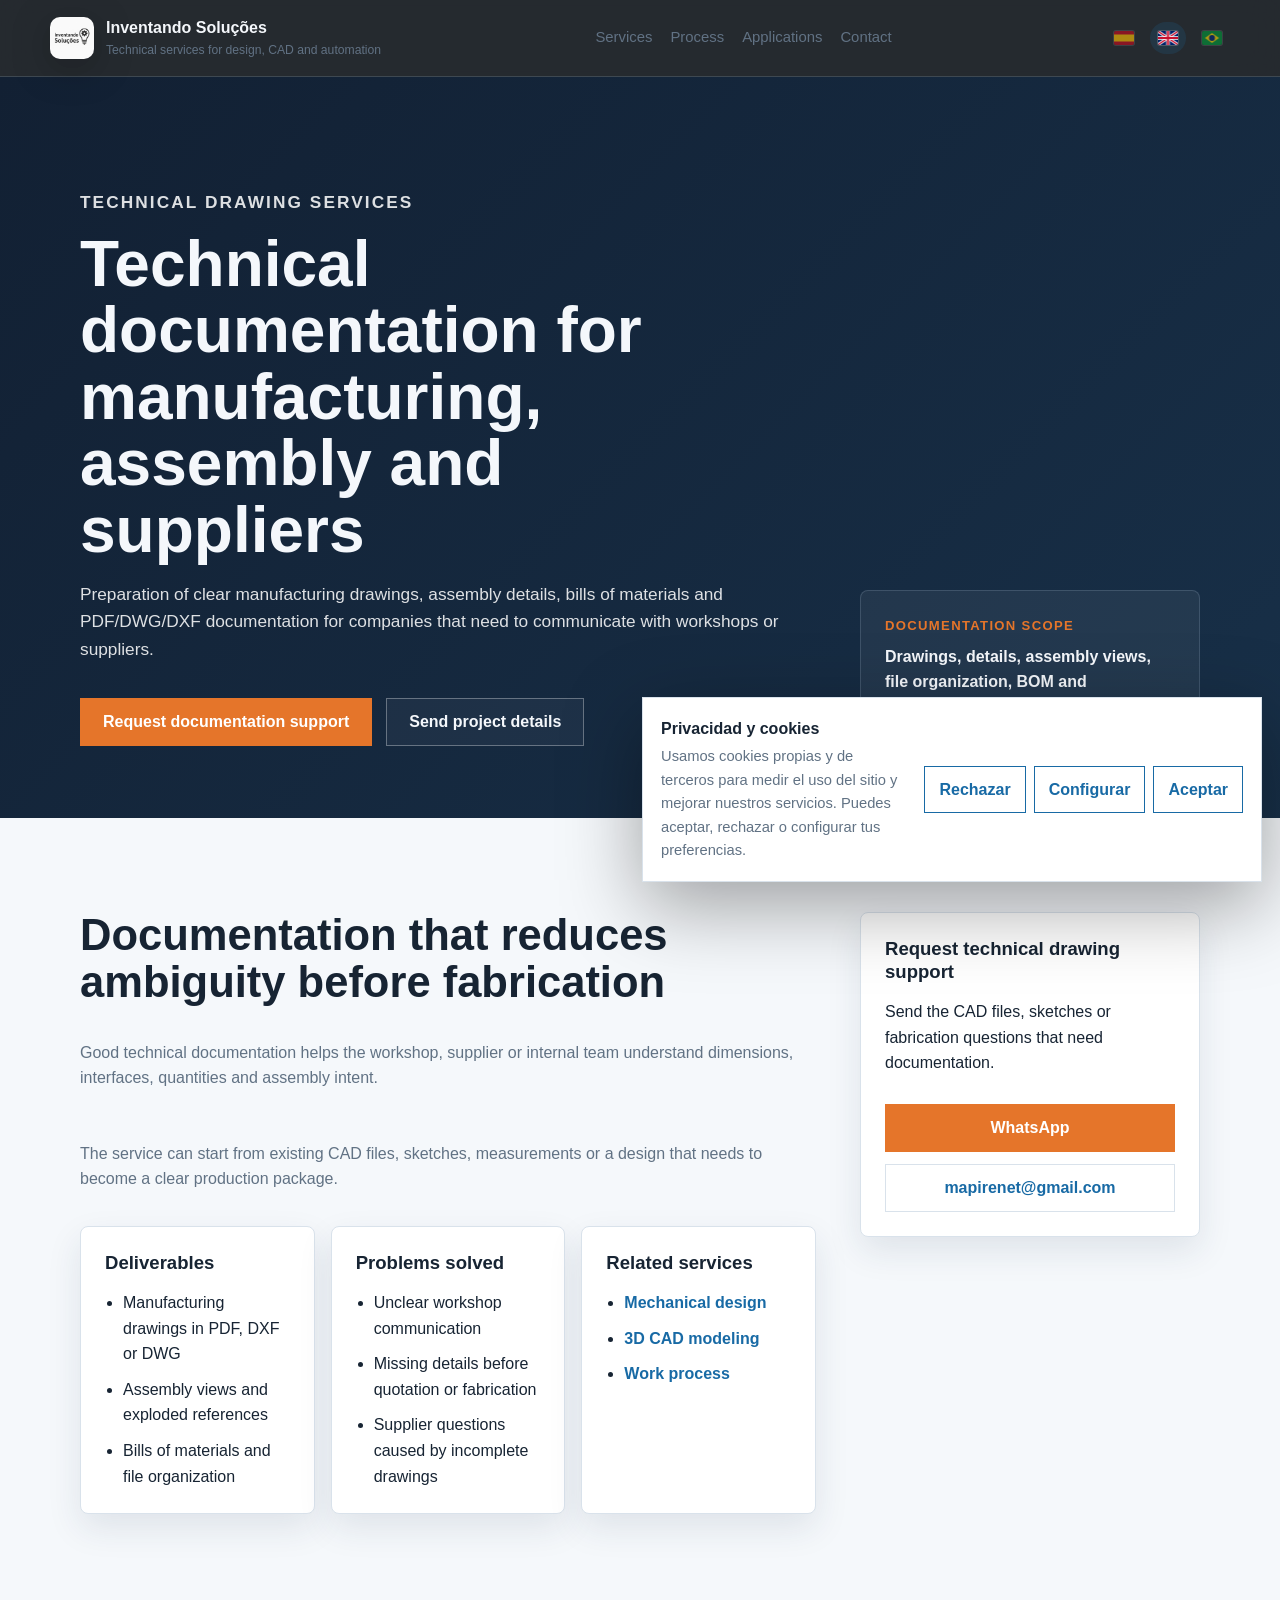
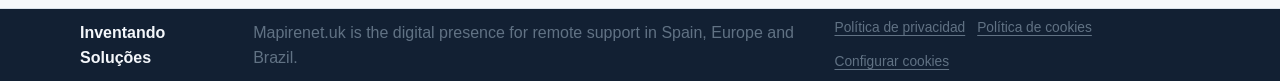
<file: technical-documentation/index.html>
<!DOCTYPE html>
<html lang="en">
<head>
  <!-- Google Consent Mode -->
  <script>
    window.dataLayer = window.dataLayer || [];
    function gtag(){dataLayer.push(arguments);}
    gtag('consent', 'default', {
      analytics_storage: 'denied',
      ad_storage: 'denied',
      ad_user_data: 'denied',
      ad_personalization: 'denied'
    });
  </script>
  <meta charset="UTF-8"><meta name="viewport" content="width=device-width, initial-scale=1.0">
  <title>Technical Drawing Services for Manufacturing | Inventando Soluções</title>
  <meta name="description" content="Technical drawing services, manufacturing documentation, assembly details, bills of materials and CAD-to-PDF deliverables for workshops and suppliers.">
  <meta name="robots" content="index, follow"><link rel="canonical" href="https://mapirenet.uk/technical-documentation/"><meta name="theme-color" content="#122033">
  <meta property="og:title" content="Technical Drawing Services for Manufacturing"><meta property="og:description" content="Clear documentation for manufacturing, assembly, suppliers and technical review."><meta property="og:type" content="website"><meta property="og:url" content="https://mapirenet.uk/technical-documentation/"><meta property="og:site_name" content="Inventando Soluções"><meta name="twitter:card" content="summary">
  <link rel="icon" href="../favicon.svg" type="image/svg+xml"><link rel="stylesheet" href="../styles.css?v=20260504-cookies">
</head>
<body>
  <header class="site-header" id="top"><nav class="navbar" aria-label="Main navigation"><a class="brand" href="/" aria-label="Inventando Soluções home"><img class="brand-logo" src="../public/images/Logo-gpt.JPG" alt="" aria-hidden="true"><span><strong>Inventando Soluções</strong><small data-i18n="brandTag">Technical services for design, CAD and automation</small></span></a><button class="menu-toggle" type="button" aria-label="Open menu" aria-expanded="false"><span></span><span></span><span></span></button><div class="nav-panel" id="navPanel"><a href="/mechanical-design/" data-i18n="navServices">Services</a><a href="/process/" data-i18n="navProcess">Process</a><a href="/projects/" data-i18n="navProjects">Applications</a><a href="/contact/" data-i18n="navContact">Contact</a></div><div class="language-switcher" aria-label="Language selector"><button class="lang-button" type="button" data-lang="es" aria-label="Espa&ntilde;ol" title="Espa&ntilde;ol" aria-pressed="false">&#127466;&#127480;</button><button class="lang-button active" type="button" data-lang="en" aria-label="English" title="English" aria-pressed="true">&#127468;&#127463;</button><button class="lang-button" type="button" data-lang="pt" aria-label="Portugu&ecirc;s" title="Portugu&ecirc;s" aria-pressed="false">&#127463;&#127479;</button></div></nav></header>
  <main>
    <section class="page-hero"><div class="container page-hero-grid"><div><p class="eyebrow" data-i18n="pageEyebrow">Technical drawing services</p><h1 data-i18n="pageTitle">Technical documentation for manufacturing, assembly and suppliers</h1><p data-i18n="pageIntro">Preparation of clear manufacturing drawings, assembly details, bills of materials and PDF/DWG/DXF documentation for companies that need to communicate with workshops or suppliers.</p><div class="hero-actions"><a class="button primary" href="https://wa.me/5516999629530" data-i18n="ctaWhatsApp">Request documentation support</a><a class="button secondary" href="mailto:mapirenet@gmail.com" data-i18n="ctaEmail">Send project details</a></div></div><aside class="page-summary"><span data-i18n="summaryLabel">Documentation scope</span><strong data-i18n="summaryText">Drawings, details, assembly views, file organization, BOM and manufacturing-oriented review.</strong></aside></div></section>
    <section class="section-band"><div class="container service-layout"><div class="service-copy"><h2 data-i18n="contentTitle">Documentation that reduces ambiguity before fabrication</h2><p data-i18n="contentOne">Good technical documentation helps the workshop, supplier or internal team understand dimensions, interfaces, quantities and assembly intent.</p><p data-i18n="contentTwo">The service can start from existing CAD files, sketches, measurements or a design that needs to become a clear production package.</p><div class="detail-grid"><article class="detail-card"><h3 data-i18n="deliverablesTitle">Deliverables</h3><ul><li data-i18n="deliverableOne">Manufacturing drawings in PDF, DXF or DWG</li><li data-i18n="deliverableTwo">Assembly views and exploded references</li><li data-i18n="deliverableThree">Bills of materials and file organization</li></ul></article><article class="detail-card"><h3 data-i18n="problemsTitle">Problems solved</h3><ul><li data-i18n="problemOne">Unclear workshop communication</li><li data-i18n="problemTwo">Missing details before quotation or fabrication</li><li data-i18n="problemThree">Supplier questions caused by incomplete drawings</li></ul></article><article class="detail-card"><h3 data-i18n="relatedTitle">Related services</h3><ul class="service-nav-list"><li><a href="/mechanical-design/" data-i18n="relatedOne">Mechanical design</a></li><li><a href="/cad-3d-modeling/" data-i18n="relatedTwo">3D CAD modeling</a></li><li><a href="/process/" data-i18n="relatedThree">Work process</a></li></ul></article></div></div><aside class="service-aside"><h3 data-i18n="asideTitle">Request technical drawing support</h3><p data-i18n="asideText">Send the CAD files, sketches or fabrication questions that need documentation.</p><a class="button primary" href="https://wa.me/5516999629530">WhatsApp</a><a class="button secondary light" href="mailto:mapirenet@gmail.com">mapirenet@gmail.com</a></aside></div></section>
  </main>
  <footer class="site-footer"><div class="container footer-inner"><span>Inventando Soluções</span><span data-i18n="footerText">Mapirenet.uk is the digital presence for remote support in Spain, Europe and Brazil.</span></div></footer>
  <script>window.pageTranslations={es:{pageEyebrow:"Planos técnicos",pageTitle:"Documentación técnica para fabricación, montaje y proveedores",pageIntro:"Preparación de planos de fabricación, detalles de montaje, listas de materiales y documentación PDF/DWG/DXF para empresas que necesitan comunicarse con talleres o proveedores.",ctaWhatsApp:"Solicitar documentación",ctaEmail:"Enviar detalles del proyecto",summaryLabel:"Alcance de documentación",summaryText:"Planos, detalles, vistas de montaje, organización de archivos, listas de materiales y revisión orientada a fabricación.",contentTitle:"Documentación que reduce ambigüedad antes de fabricar",contentOne:"Una buena documentación técnica ayuda al taller, proveedor o equipo interno a entender dimensiones, interfaces, cantidades e intención de montaje.",contentTwo:"El servicio puede partir de archivos CAD existentes, bocetos, medidas o un diseño que necesita convertirse en paquete claro de producción.",deliverablesTitle:"Entregables",deliverableOne:"Planos de fabricación en PDF, DXF o DWG",deliverableTwo:"Vistas de montaje y referencias explotadas",deliverableThree:"Listas de materiales y organización de archivos",problemsTitle:"Problemas que resuelve",problemOne:"Comunicación poco clara con taller",problemTwo:"Falta de detalles antes de cotizar o fabricar",problemThree:"Dudas de proveedor por planos incompletos",relatedTitle:"Servicios relacionados",relatedOne:"Diseño mecánico",relatedTwo:"Modelado CAD 3D",relatedThree:"Proceso de trabajo",asideTitle:"Solicitar soporte en planos técnicos",asideText:"Envía archivos CAD, bocetos o dudas de fabricación que necesitan documentación."},pt:{pageEyebrow:"Desenhos técnicos",pageTitle:"Documentação técnica para fabricação, montagem e fornecedores",pageIntro:"Preparação de desenhos de fabricação, detalhes de montagem, listas de materiais e documentação PDF/DWG/DXF para empresas que precisam se comunicar com oficinas ou fornecedores.",ctaWhatsApp:"Solicitar documentação",ctaEmail:"Enviar detalhes do projeto",summaryLabel:"Escopo de documentação",summaryText:"Desenhos, detalhes, vistas de montagem, organização de arquivos, listas de materiais e revisão orientada à fabricação.",contentTitle:"Documentação que reduz ambiguidades antes da fabricação",contentOne:"Uma boa documentação técnica ajuda oficina, fornecedor ou equipe interna a entender dimensões, interfaces, quantidades e intenção de montagem.",contentTwo:"O serviço pode partir de arquivos CAD existentes, esboços, medidas ou um projeto que precisa virar pacote claro de produção.",deliverablesTitle:"Entregas",deliverableOne:"Desenhos de fabricação em PDF, DXF ou DWG",deliverableTwo:"Vistas de montagem e referências explodidas",deliverableThree:"Listas de materiais e organização de arquivos",problemsTitle:"Problemas que resolve",problemOne:"Comunicação pouco clara com oficina",problemTwo:"Falta de detalhes antes de cotar ou fabricar",problemThree:"Dúvidas de fornecedor por desenhos incompletos",relatedTitle:"Serviços relacionados",relatedOne:"Projeto mecânico",relatedTwo:"Modelagem CAD 3D",relatedThree:"Processo de trabalho",asideTitle:"Solicitar suporte em desenhos técnicos",asideText:"Envie arquivos CAD, esboços ou dúvidas de fabricação que precisam de documentação."}};</script>
  <script src="../script.js?v=20260504-cookies"></script>
</body>
</html>
</file>
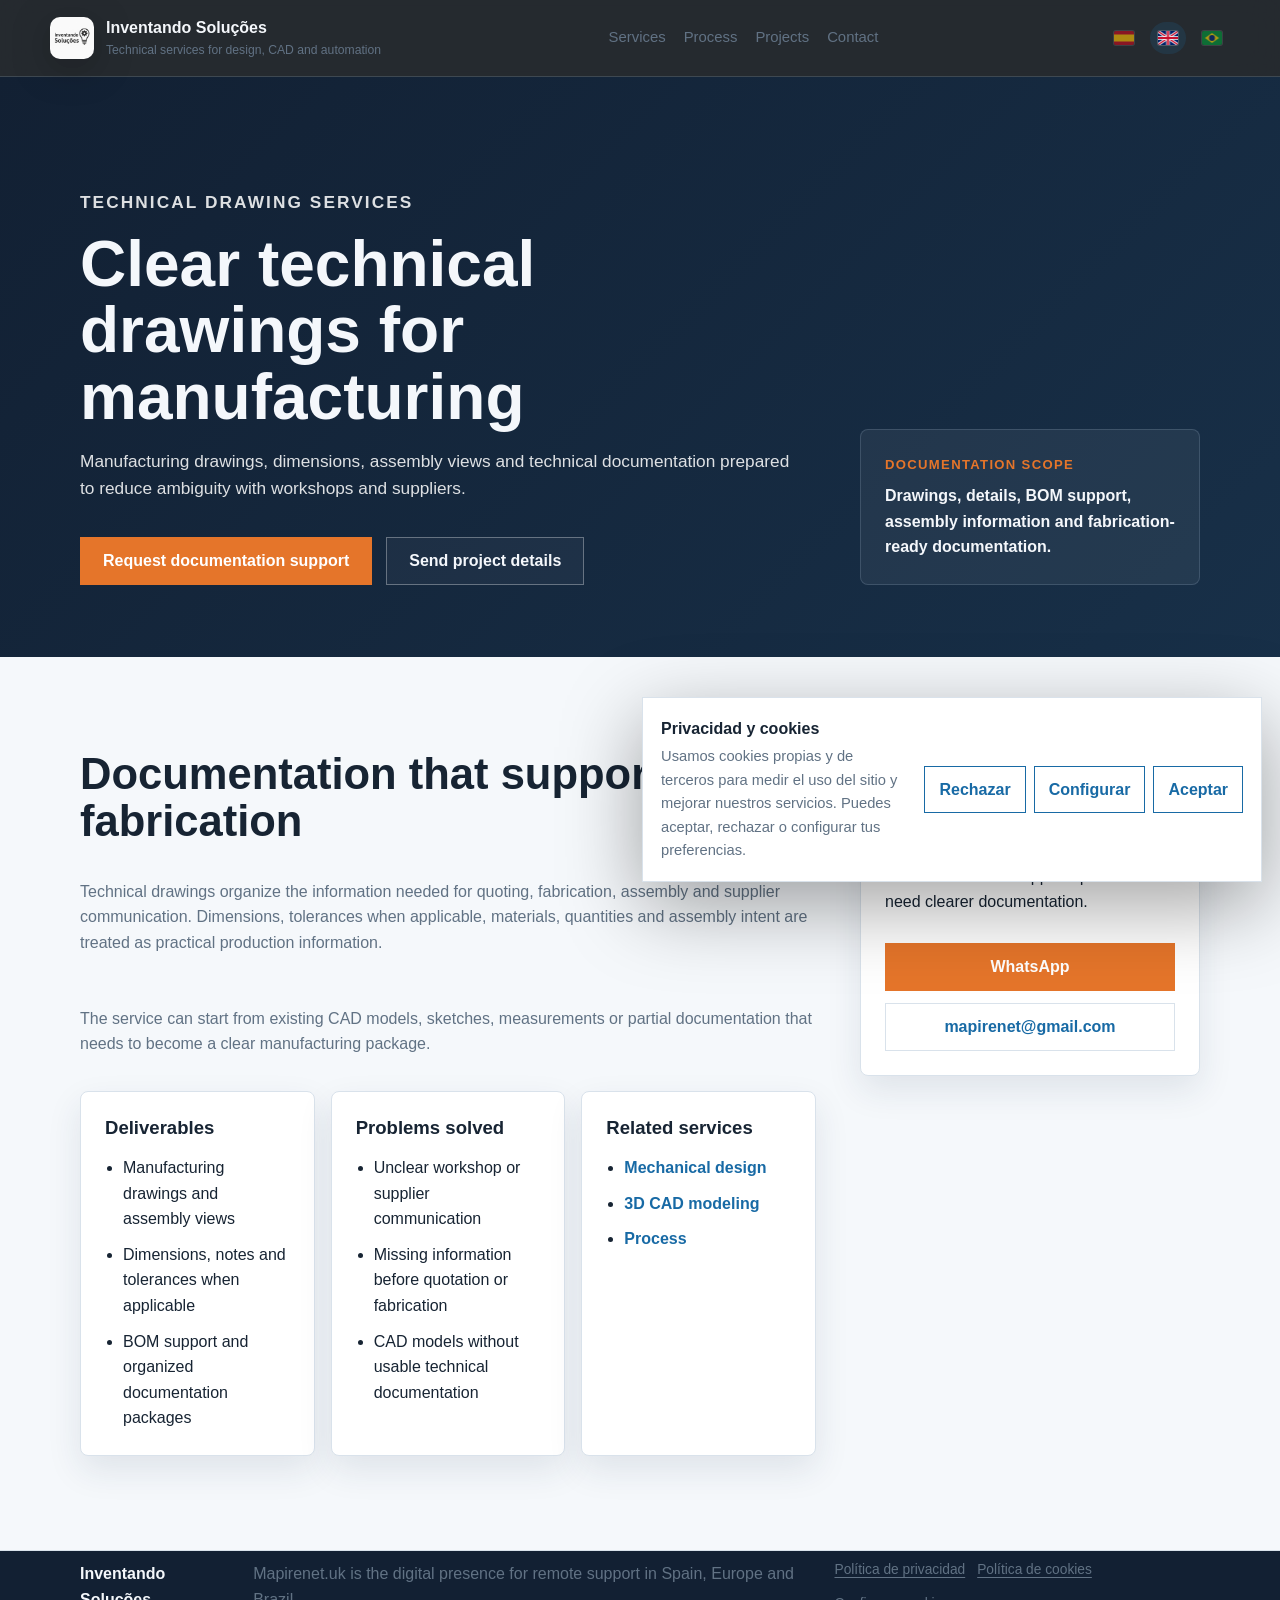
<file: technical-drawings/index.html>
<!DOCTYPE html>
<html lang="en">
<head>
  <!-- Google Consent Mode -->
  <script>
    window.dataLayer = window.dataLayer || [];
    function gtag(){dataLayer.push(arguments);}
    gtag('consent', 'default', {
      analytics_storage: 'denied',
      ad_storage: 'denied',
      ad_user_data: 'denied',
      ad_personalization: 'denied'
    });
  </script>
  <meta charset="UTF-8">
  <meta name="viewport" content="width=device-width, initial-scale=1.0">
  <title>Technical Drawings for Manufacturing | Inventando Soluções</title>
  <meta name="description" content="Technical drawing services and manufacturing documentation with clear dimensions, assembly information, BOM support and supplier-ready CAD documentation.">
  <meta name="robots" content="index, follow">
  <link rel="canonical" href="https://mapirenet.uk/technical-drawings/">
  <meta name="theme-color" content="#122033">
  <meta property="og:title" content="Technical Drawings for Manufacturing | Inventando Soluções">
  <meta property="og:description" content="Clear technical drawings, fabrication documentation and supplier communication support.">
  <meta property="og:type" content="website">
  <meta property="og:url" content="https://mapirenet.uk/technical-drawings/">
  <meta property="og:site_name" content="Inventando Soluções">
  <meta name="twitter:card" content="summary">
  <link rel="icon" href="../favicon.svg" type="image/svg+xml">
  <link rel="stylesheet" href="../styles.css?v=20260504-cookies">
  <script type="application/ld+json">{"@context":"https://schema.org","@type":"ProfessionalService","name":"Inventando Soluções","url":"https://mapirenet.uk","email":"mapirenet@gmail.com","areaServed":["Spain","Europe","Brazil"],"serviceType":["Mechanical design","3D CAD modeling","Technical documentation","CAD automation","Technical automation"]}</script>
</head>
<body>
  <header class="site-header" id="top"><nav class="navbar" aria-label="Main navigation"><a class="brand" href="/" aria-label="Inventando Soluções home"><img class="brand-logo" src="../public/images/Logo-gpt.JPG" alt="" aria-hidden="true"><span><strong>Inventando Soluções</strong><small data-i18n="brandTag">Technical services for design, CAD and automation</small></span></a><button class="menu-toggle" type="button" aria-label="Open menu" aria-expanded="false"><span></span><span></span><span></span></button><div class="nav-panel" id="navPanel"><a href="/mechanical-design-services/" data-i18n="navServices">Services</a><a href="/process/" data-i18n="navProcess">Process</a><a href="/projects/" data-i18n="navProjects">Projects</a><a href="/contact/" data-i18n="navContact">Contact</a></div><div class="language-switcher" aria-label="Language selector"><button class="lang-button" type="button" data-lang="es" aria-label="Espa&ntilde;ol" title="Espa&ntilde;ol" aria-pressed="false">&#127466;&#127480;</button><button class="lang-button active" type="button" data-lang="en" aria-label="English" title="English" aria-pressed="true">&#127468;&#127463;</button><button class="lang-button" type="button" data-lang="pt" aria-label="Portugu&ecirc;s" title="Portugu&ecirc;s" aria-pressed="false">&#127463;&#127479;</button></div></nav></header>
  <main>
    <section class="page-hero"><div class="container page-hero-grid"><div><p class="eyebrow" data-i18n="pageEyebrow">Technical drawing services</p><h1 data-i18n="pageTitle">Clear technical drawings for manufacturing</h1><p data-i18n="pageIntro">Manufacturing drawings, dimensions, assembly views and technical documentation prepared to reduce ambiguity with workshops and suppliers.</p><div class="hero-actions"><a class="button primary" href="https://wa.me/5516999629530" data-i18n="ctaWhatsApp">Request documentation support</a><a class="button secondary" href="mailto:mapirenet@gmail.com" data-i18n="ctaEmail">Send project details</a></div></div><aside class="page-summary"><span data-i18n="summaryLabel">Documentation scope</span><strong data-i18n="summaryText">Drawings, details, BOM support, assembly information and fabrication-ready documentation.</strong></aside></div></section>
    <section class="section-band"><div class="container service-layout"><div class="service-copy"><h2 data-i18n="contentTitle">Documentation that supports real fabrication</h2><p data-i18n="contentOne">Technical drawings organize the information needed for quoting, fabrication, assembly and supplier communication. Dimensions, tolerances when applicable, materials, quantities and assembly intent are treated as practical production information.</p><p data-i18n="contentTwo">The service can start from existing CAD models, sketches, measurements or partial documentation that needs to become a clear manufacturing package.</p><div class="detail-grid"><article class="detail-card"><h3 data-i18n="deliverablesTitle">Deliverables</h3><ul><li data-i18n="deliverableOne">Manufacturing drawings and assembly views</li><li data-i18n="deliverableTwo">Dimensions, notes and tolerances when applicable</li><li data-i18n="deliverableThree">BOM support and organized documentation packages</li></ul></article><article class="detail-card"><h3 data-i18n="problemsTitle">Problems solved</h3><ul><li data-i18n="problemOne">Unclear workshop or supplier communication</li><li data-i18n="problemTwo">Missing information before quotation or fabrication</li><li data-i18n="problemThree">CAD models without usable technical documentation</li></ul></article><article class="detail-card"><h3 data-i18n="relatedTitle">Related services</h3><ul class="service-nav-list"><li><a href="/mechanical-design-services/" data-i18n="relatedOne">Mechanical design</a></li><li><a href="/cad-3d-modeling-services/" data-i18n="relatedTwo">3D CAD modeling</a></li><li><a href="/process/" data-i18n="relatedThree">Process</a></li></ul></article></div></div><aside class="service-aside"><h3 data-i18n="asideTitle">Request technical drawing support</h3><p data-i18n="asideText">Send CAD files, sketches, measurements or supplier questions that need clearer documentation.</p><a class="button primary" href="https://wa.me/5516999629530">WhatsApp</a><a class="button secondary light" href="mailto:mapirenet@gmail.com">mapirenet@gmail.com</a></aside></div></section>
  </main>
  <footer class="site-footer"><div class="container footer-inner"><span>Inventando Soluções</span><span data-i18n="footerText">Mapirenet.uk is the digital presence for remote support in Spain, Europe and Brazil.</span></div></footer>
  <script>window.pageTranslations={es:{pageEyebrow:"Planos técnicos",pageTitle:"Planos técnicos claros para fabricación",pageIntro:"Planos para fabricación, dimensiones, vistas de montaje y documentación técnica preparada para reducir ambigüedad con talleres y proveedores.",ctaWhatsApp:"Solicitar documentación",ctaEmail:"Enviar detalles del proyecto",summaryLabel:"Alcance de documentación",summaryText:"Planos, detalles, soporte de listas de materiales, información de montaje y documentación lista para fabricación.",contentTitle:"Documentación que ayuda a fabricar de forma real",contentOne:"Los planos técnicos organizan la información necesaria para cotizar, fabricar, montar y comunicarse con proveedores. Dimensiones, tolerancias cuando aplican, materiales, cantidades e intención de montaje se tratan como información práctica de producción.",contentTwo:"El servicio puede partir de modelos CAD existentes, bocetos, medidas o documentación parcial que necesita convertirse en un paquete claro de fabricación.",deliverablesTitle:"Entregables",deliverableOne:"Planos de fabricación y vistas de montaje",deliverableTwo:"Dimensiones, notas y tolerancias cuando aplican",deliverableThree:"Soporte de listas de materiales y paquetes documentales",problemsTitle:"Problemas que resuelve",problemOne:"Comunicación poco clara con taller o proveedor",problemTwo:"Información faltante antes de cotizar o fabricar",problemThree:"Modelos CAD sin documentación técnica utilizable",relatedTitle:"Servicios relacionados",relatedOne:"Diseño mecánico",relatedTwo:"Modelado CAD 3D",relatedThree:"Proceso",asideTitle:"Solicitar soporte en planos técnicos",asideText:"Envía archivos CAD, bocetos, medidas o dudas de proveedor que necesitan documentación clara."},pt:{pageEyebrow:"Desenhos técnicos",pageTitle:"Desenhos técnicos claros para fabricação",pageIntro:"Desenhos para fabricação, dimensões, vistas de montagem e documentação técnica preparada para reduzir ambiguidades com oficinas e fornecedores.",ctaWhatsApp:"Solicitar documentação",ctaEmail:"Enviar detalhes do projeto",summaryLabel:"Escopo de documentação",summaryText:"Desenhos, detalhes, suporte de listas de materiais, informação de montagem e documentação pronta para fabricação.",contentTitle:"Documentação que ajuda a fabricar de forma real",contentOne:"Os desenhos técnicos organizam as informações necessárias para cotar, fabricar, montar e comunicar com fornecedores. Dimensões, tolerâncias quando aplicáveis, materiais, quantidades e intenção de montagem são tratados como informação prática de produção.",contentTwo:"O serviço pode partir de modelos CAD existentes, esboços, medidas ou documentação parcial que precisa virar um pacote claro de fabricação.",deliverablesTitle:"Entregas",deliverableOne:"Desenhos de fabricação e vistas de montagem",deliverableTwo:"Dimensões, notas e tolerâncias quando aplicáveis",deliverableThree:"Suporte de listas de materiais e pacotes documentais",problemsTitle:"Problemas que resolve",problemOne:"Comunicação pouco clara com oficina ou fornecedor",problemTwo:"Informação ausente antes de cotar ou fabricar",problemThree:"Modelos CAD sem documentação técnica utilizável",relatedTitle:"Serviços relacionados",relatedOne:"Projeto mecânico",relatedTwo:"Modelagem CAD 3D",relatedThree:"Processo",asideTitle:"Solicitar suporte em desenhos técnicos",asideText:"Envie arquivos CAD, esboços, medidas ou dúvidas de fornecedor que precisam de documentação clara."}};</script>
  <script src="../script.js?v=20260504-cookies"></script>
</body>
</html>
</file>
<file: styles.css>
:root {
  /* Paleta corporativa B2B: hero oscuro, contenido claro y acentos técnicos. */
  --bg: #080d13;
  --surface: #f5f8fb;
  --surface-blue: #eef5fb;
  --card: #ffffff;
  --panel: #ffffff;
  --panel-soft: #f8fbfe;
  --line: #d9e2eb;
  --line-dark: rgba(157, 178, 201, 0.22);
  --text: #172433;
  --hero-text: #f4f7fb;
  --muted: #617284;
  --blue: #186aa5;
  --blue-soft: #e8f2fa;
  --orange: #e5752a;
  --white-soft: rgba(255, 255, 255, 0.86);
  --shadow: 0 14px 34px rgba(26, 49, 75, 0.10);
  --shadow-strong: 0 24px 80px rgba(0, 0, 0, 0.36);
}

* {
  box-sizing: border-box;
}

html {
  scroll-behavior: smooth;
}

body {
  margin: 0;
  background: var(--surface);
  color: var(--text);
  font-family: Arial, Helvetica, sans-serif;
  line-height: 1.6;
}

a {
  color: inherit;
  text-decoration: none;
}

.container {
  width: min(1120px, calc(100% - 40px));
  margin: 0 auto;
}

.site-header {
  position: sticky;
  top: 0;
  z-index: 20;
  border-bottom: 1px solid var(--line-dark);
  background: rgba(8, 13, 19, 0.88);
  backdrop-filter: blur(18px);
}

.navbar {
  display: flex;
  align-items: center;
  gap: 24px;
  min-height: 76px;
  width: min(1180px, calc(100% - 32px));
  margin: 0 auto;
}

.brand {
  display: inline-flex;
  align-items: center;
  gap: 12px;
  min-width: 220px;
}

.brand-logo,
.brand-mark {
  width: 44px;
  height: 42px;
  flex: 0 0 auto;
}

.brand-logo {
  display: block;
  border-radius: 10px;
  object-fit: cover;
  filter: drop-shadow(0 8px 18px rgba(0, 0, 0, 0.26));
}

.brand-mark {
  display: grid;
  place-items: center;
  border: 1px solid rgba(47, 155, 255, 0.55);
  background: linear-gradient(135deg, rgba(47, 155, 255, 0.24), rgba(255, 138, 53, 0.18));
  color: #ffffff;
  font-weight: 800;
}

.brand strong,
.brand small {
  display: block;
}

.brand strong {
  color: var(--hero-text);
  font-size: 1rem;
  letter-spacing: 0;
}

.brand small {
  color: var(--muted);
  font-size: 0.76rem;
}

.nav-panel {
  display: flex;
  align-items: center;
  justify-content: center;
  gap: 18px;
  flex: 1;
}

.nav-panel a {
  color: var(--muted);
  font-size: 0.93rem;
  transition: color 180ms ease;
}

.nav-panel a:hover {
  color: var(--hero-text);
}

.footer-privacy-links {
  display: flex;
  flex-wrap: wrap;
  align-items: center;
  gap: 12px;
}

.footer-privacy-links a,
.footer-privacy-links button {
  border: 0;
  background: transparent;
  color: inherit;
  font: inherit;
  font-size: 0.86rem;
  text-decoration: underline;
  text-underline-offset: 3px;
  cursor: pointer;
  padding: 0;
}

.cookie-consent,
.cookie-modal {
  position: fixed;
  z-index: 60;
}

.cookie-consent {
  right: 18px;
  bottom: 18px;
  width: min(620px, calc(100% - 36px));
  display: grid;
  grid-template-columns: 1fr auto;
  gap: 18px;
  align-items: center;
  border: 1px solid var(--line);
  background: var(--card);
  color: var(--text);
  box-shadow: var(--shadow-strong);
  padding: 18px;
}

.cookie-consent[hidden],
.cookie-modal[hidden] {
  display: none;
}

.cookie-consent__text strong,
.cookie-modal__panel strong {
  display: block;
  margin-bottom: 4px;
}

.cookie-consent__text p,
.cookie-modal__panel p {
  margin: 0;
  color: var(--muted);
  font-size: 0.92rem;
}

.cookie-consent__actions {
  display: flex;
  flex-wrap: wrap;
  gap: 8px;
  justify-content: flex-end;
}

.cookie-button {
  min-height: 42px;
  border: 1px solid var(--blue);
  background: var(--card);
  color: var(--blue);
  font: inherit;
  font-weight: 700;
  cursor: pointer;
  padding: 10px 14px;
}

.cookie-button:hover,
.cookie-button:focus-visible {
  background: var(--blue-soft);
}

.cookie-modal {
  inset: 0;
  display: grid;
  place-items: center;
  background: rgba(8, 13, 19, 0.48);
  padding: 18px;
}

.cookie-modal__panel {
  width: min(520px, 100%);
  border: 1px solid var(--line);
  background: var(--card);
  color: var(--text);
  box-shadow: var(--shadow-strong);
  padding: 22px;
}

.cookie-option {
  display: flex;
  align-items: center;
  gap: 10px;
  margin: 18px 0;
  font-weight: 700;
}

.legal-page {
  padding: 76px 0;
}

.legal-content {
  max-width: 840px;
}

.legal-content h1,
.legal-content h2 {
  line-height: 1.18;
}

.legal-content h1 {
  margin: 0 0 18px;
  font-size: clamp(2rem, 4vw, 3.4rem);
}

.legal-content h2 {
  margin: 34px 0 10px;
  font-size: 1.35rem;
}

.legal-content p,
.legal-content li {
  color: var(--muted);
}

.legal-content a {
  color: var(--blue);
  text-decoration: underline;
  text-underline-offset: 3px;
}

.language-switcher {
  display: inline-flex;
  align-items: center;
  gap: 8px;
}

.lang-button {
  width: 36px;
  height: 32px;
  border: 0;
  background: transparent;
  cursor: pointer;
  font-size: 0;
  line-height: 1;
  opacity: 0.62;
  border-radius: 999px;
  transition: opacity 180ms ease, background 180ms ease, transform 180ms ease;
}

.lang-button::before {
  content: "";
  display: block;
  width: 20px;
  height: 14px;
  margin: 0 auto;
  border-radius: 2px;
  background-position: center;
  background-repeat: no-repeat;
  background-size: cover;
  box-shadow: 0 0 0 1px rgba(255, 255, 255, 0.18);
}

.lang-button[data-lang="es"]::before {
  background-image: url("data:image/svg+xml,%3Csvg xmlns='http://www.w3.org/2000/svg' viewBox='0 0 30 20'%3E%3Cpath fill='%23c60b1e' d='M0 0h30v20H0z'/%3E%3Cpath fill='%23ffc400' d='M0 5h30v10H0z'/%3E%3C/svg%3E");
}

.lang-button[data-lang="en"]::before {
  background-image: url("data:image/svg+xml,%3Csvg xmlns='http://www.w3.org/2000/svg' viewBox='0 0 60 40'%3E%3Cpath fill='%23012169' d='M0 0h60v40H0z'/%3E%3Cpath stroke='%23fff' stroke-width='8' d='m0 0 60 40M60 0 0 40'/%3E%3Cpath stroke='%23c8102e' stroke-width='4' d='m0 0 60 40M60 0 0 40'/%3E%3Cpath fill='%23fff' d='M25 0h10v40H25zM0 15h60v10H0z'/%3E%3Cpath fill='%23c8102e' d='M27 0h6v40h-6zM0 17h60v6H0z'/%3E%3C/svg%3E");
}

.lang-button[data-lang="pt"]::before {
  background-image: url("data:image/svg+xml,%3Csvg xmlns='http://www.w3.org/2000/svg' viewBox='0 0 30 20'%3E%3Cpath fill='%23009639' d='M0 0h30v20H0z'/%3E%3Cpath fill='%23ffdf00' d='m15 3 10 7-10 7-10-7z'/%3E%3Ccircle cx='15' cy='10' r='4.2' fill='%23002776'/%3E%3C/svg%3E");
}

.lang-button.active {
  background: rgba(30, 111, 168, 0.18);
  opacity: 1;
}

.lang-button:hover {
  opacity: 1;
  transform: translateY(-1px);
}

.menu-toggle {
  display: none;
  width: 42px;
  height: 38px;
  border: 1px solid var(--line);
  background: rgba(255, 255, 255, 0.04);
  cursor: pointer;
}

.menu-toggle span {
  display: block;
  width: 18px;
  height: 2px;
  margin: 4px auto;
  background: var(--hero-text);
}

.section-band {
  position: relative;
  padding: 94px 0;
}

.hero {
  /* Primera pantalla: contenido comercial + escena técnica de fondo. */
  min-height: calc(100vh - 76px);
  display: flex;
  align-items: center;
  overflow: hidden;
  border-bottom: 1px solid var(--line);
  color: var(--hero-text);
}

.hero-canvas,
.hero-overlay {
  position: absolute;
  inset: 0;
}

.hero-canvas {
  width: 100%;
  height: 100%;
  opacity: 0.7;
}

.hero-overlay {
  background:
    linear-gradient(90deg, rgba(8, 13, 19, 0.98) 0%, rgba(8, 13, 19, 0.82) 46%, rgba(8, 13, 19, 0.42) 100%),
    radial-gradient(circle at 80% 18%, rgba(47, 155, 255, 0.16), transparent 32%),
    radial-gradient(circle at 70% 76%, rgba(255, 138, 53, 0.12), transparent 30%);
}

.hero-grid {
  position: relative;
  z-index: 1;
  display: grid;
  grid-template-columns: minmax(0, 1fr) 360px;
  gap: 56px;
  align-items: center;
}

.hero-content {
  max-width: 780px;
}

.eyebrow {
  margin: 0 0 14px;
  color: var(--orange);
  font-size: 0.82rem;
  font-weight: 800;
  text-transform: uppercase;
  letter-spacing: 0.12em;
}

h1,
h2,
h3,
p {
  overflow-wrap: anywhere;
}

h1 {
  margin: 0;
  max-width: 780px;
  font-size: clamp(2.7rem, 7vw, 5.3rem);
  line-height: 1;
}

h2 {
  margin: 0;
  max-width: 790px;
  font-size: clamp(1.9rem, 3.4vw, 3rem);
  line-height: 1.08;
}

h3 {
  margin: 0;
  font-size: 1.16rem;
  line-height: 1.25;
}

.hero-copy {
  max-width: 680px;
  margin: 24px 0 0;
  color: var(--white-soft);
  font-size: 1.12rem;
}

.hero-actions {
  display: flex;
  flex-wrap: wrap;
  gap: 14px;
  margin-top: 34px;
}

.button {
  display: inline-flex;
  align-items: center;
  justify-content: center;
  min-height: 48px;
  padding: 0 22px;
  border: 1px solid transparent;
  font-weight: 800;
}

.button.primary {
  background: var(--orange);
  color: #ffffff;
}

.button.secondary {
  border-color: rgba(255, 255, 255, 0.32);
  background: rgba(255, 255, 255, 0.04);
}

.button.secondary.light {
  border-color: var(--line);
  background: var(--card);
  color: var(--blue);
}

.text-link {
  display: inline-flex;
  margin-top: 18px;
  color: var(--blue);
  font-weight: 900;
}

.hero-panel {
  border: 1px solid var(--line-dark);
  background: rgba(16, 25, 35, 0.74);
  box-shadow: var(--shadow-strong);
  padding: 28px;
}

.hero-panel span {
  display: block;
  color: var(--muted);
  font-size: 0.82rem;
  text-transform: uppercase;
  letter-spacing: 0.1em;
}

.hero-panel strong {
  display: block;
  margin-top: 8px;
  font-size: 1.6rem;
  line-height: 1.12;
}

.metric-list {
  display: grid;
  gap: 12px;
  margin: 28px 0 0;
}

.metric-list div {
  display: flex;
  align-items: center;
  justify-content: space-between;
  gap: 18px;
  border-top: 1px solid var(--line-dark);
  padding-top: 12px;
}

.metric-list dt,
.metric-list dd {
  margin: 0;
}

.metric-list dt {
  color: var(--muted);
}

.metric-list dd {
  color: var(--blue);
  font-weight: 800;
}

.intro-strip {
  border-bottom: 1px solid var(--line);
  background: var(--card);
  box-shadow: 0 8px 24px rgba(26, 49, 75, 0.06);
}

.strip-grid {
  display: grid;
  grid-template-columns: repeat(4, 1fr);
}

.strip-grid span {
  min-height: 78px;
  display: flex;
  align-items: center;
  border-left: 1px solid var(--line);
  padding: 0 22px;
  color: #30475f;
  font-weight: 700;
}

.strip-grid span:last-child {
  border-right: 1px solid var(--line);
}

.section-heading {
  margin-bottom: 36px;
}

.section-heading.left {
  margin-bottom: 0;
}

.section-heading p:not(.eyebrow) {
  color: var(--muted);
  max-width: 620px;
}

.service-grid {
  /* Tarjetas compactas para lectura rápida en escritorio y móvil. */
  display: grid;
  grid-template-columns: repeat(3, minmax(0, 1fr));
  gap: 18px;
}

.service-card,
.project-item,
.process-step {
  border: 1px solid var(--line);
  background: var(--card);
  padding: 26px;
  border-radius: 8px;
  box-shadow: var(--shadow);
}

.service-card {
  min-height: 248px;
}

.service-wide {
  grid-column: span 2;
}

.icon-box {
  display: grid;
  place-items: center;
  width: 42px;
  height: 34px;
  margin-bottom: 26px;
  background: var(--blue-soft);
  color: var(--blue);
  font-weight: 900;
  font-size: 0.8rem;
}

.service-card p,
.project-item p,
.about-copy p,
.process-step p,
.benefit-item p,
.video-card p,
.service-copy p,
.detail-card p,
.problem-list li {
  color: var(--muted);
}

.page-hero {
  padding: 112px 0 72px;
  background:
    linear-gradient(135deg, rgba(18, 32, 51, 0.96), rgba(24, 49, 74, 0.92)),
    #122033;
  color: var(--hero-text);
}

.page-hero-grid {
  display: grid;
  grid-template-columns: minmax(0, 1fr) 340px;
  gap: 56px;
  align-items: end;
}

.page-hero h1 {
  font-size: clamp(2.2rem, 5vw, 4rem);
  line-height: 1.04;
}

.page-hero p {
  max-width: 760px;
  color: var(--white-soft);
  font-size: 1.08rem;
}

.page-summary {
  border: 1px solid var(--line-dark);
  background: rgba(255, 255, 255, 0.06);
  border-radius: 8px;
  padding: 24px;
}

.page-summary strong,
.page-summary span {
  display: block;
}

.page-summary span {
  margin-bottom: 8px;
  color: var(--orange);
  font-size: 0.82rem;
  font-weight: 900;
  text-transform: uppercase;
  letter-spacing: 0.1em;
}

.service-layout {
  display: grid;
  grid-template-columns: minmax(0, 1fr) 340px;
  gap: 44px;
  align-items: start;
}

.service-copy {
  display: grid;
  gap: 18px;
}

.detail-grid,
.link-grid {
  display: grid;
  grid-template-columns: repeat(3, minmax(0, 1fr));
  gap: 16px;
}

.detail-card,
.link-card,
.video-card {
  border: 1px solid var(--line);
  background: var(--card);
  border-radius: 8px;
  padding: 24px;
  box-shadow: var(--shadow);
}

.detail-card ul,
.problem-list,
.service-nav-list {
  display: grid;
  gap: 10px;
  margin: 16px 0 0;
  padding-left: 18px;
}

.service-aside {
  position: sticky;
  top: 96px;
  border: 1px solid var(--line);
  background: var(--card);
  border-radius: 8px;
  padding: 24px;
  box-shadow: var(--shadow);
}

.service-aside .button {
  width: 100%;
  margin-top: 12px;
}

.service-nav-list a,
.link-card a {
  color: var(--blue);
  font-weight: 900;
}

.video-band {
  background: #ffffff;
  border-top: 1px solid var(--line);
}

.video-grid {
  display: grid;
  grid-template-columns: repeat(auto-fit, minmax(280px, 1fr));
  gap: 18px;
  max-width: 760px;
  margin: 0 auto;
}

.video-card {
  padding: 16px;
}

.video-frame {
  aspect-ratio: 16 / 9;
  max-height: 240px;
  margin-bottom: 18px;
  overflow: hidden;
  border: 1px solid var(--line);
  border-radius: 8px;
  background:
    linear-gradient(135deg, rgba(24, 106, 165, 0.12), rgba(229, 117, 42, 0.08)),
    #f2f6fa;
}

.video-frame video {
  display: block;
  width: 100%;
  height: 100%;
  object-fit: contain;
  background: #eef3f7;
}

#animaciones .video-grid {
  width: min(760px, calc(100% - 40px));
  max-width: 760px;
  grid-template-columns: repeat(2, minmax(0, 1fr));
}

#animaciones .video-frame {
  height: 220px;
  max-height: 220px;
  aspect-ratio: auto;
}

.section-cta {
  margin-top: 26px;
}

.process-band {
  background: var(--surface-blue);
  border-top: 1px solid var(--line);
  border-bottom: 1px solid var(--line);
}

.process-grid {
  display: grid;
  grid-template-columns: repeat(5, minmax(0, 1fr));
  gap: 16px;
}

.process-step {
  min-height: 250px;
  position: relative;
}

.process-step span {
  display: inline-flex;
  align-items: center;
  justify-content: center;
  width: 42px;
  height: 34px;
  margin-bottom: 28px;
  border: 1px solid rgba(24, 106, 165, 0.24);
  background: var(--blue-soft);
  color: var(--blue);
  font-weight: 900;
  font-size: 0.8rem;
}

.benefits-band {
  background: #ffffff;
}

.benefit-list {
  display: grid;
  gap: 12px;
}

.benefit-item {
  display: grid;
  grid-template-columns: 20px 1fr;
  gap: 14px;
  align-items: start;
  border: 1px solid var(--line);
  background: var(--card);
  border-radius: 8px;
  padding: 18px 20px;
  box-shadow: 0 10px 26px rgba(26, 49, 75, 0.07);
}

.benefit-item span {
  width: 12px;
  height: 12px;
  margin-top: 7px;
  border-radius: 50%;
  background: var(--orange);
  box-shadow: 0 0 0 5px rgba(229, 117, 42, 0.12);
}

.benefit-item p {
  margin: 0;
  font-weight: 700;
}

.projects-band {
  background: var(--surface-blue);
  border-top: 1px solid var(--line);
  border-bottom: 1px solid var(--line);
}

.project-list {
  /* Grid responsive sin scroll horizontal para que ninguna tarjeta quede cortada. */
  display: grid;
  grid-template-columns: repeat(auto-fit, minmax(min(100%, 260px), 1fr));
  gap: 16px;
}

.project-item {
  min-height: 260px;
  background: var(--card);
}

.project-item span {
  display: inline-block;
  margin-bottom: 34px;
  color: var(--orange);
  font-size: 0.84rem;
  font-weight: 900;
  text-transform: uppercase;
  letter-spacing: 0.08em;
}

.project-details {
  margin-top: 22px;
  border-top: 1px solid var(--line);
  padding-top: 14px;
}

.project-details summary {
  width: fit-content;
  color: var(--blue);
  cursor: pointer;
  font-size: 0.9rem;
  font-weight: 900;
}

.project-details summary::marker {
  color: var(--orange);
}

.project-details ul {
  display: grid;
  gap: 10px;
  margin: 14px 0 0;
  padding-left: 18px;
  color: var(--muted);
}

.project-details li {
  padding-left: 2px;
}

.tech-layout,
.about-grid,
.contact-grid,
.benefits-layout {
  display: grid;
  grid-template-columns: 0.86fr 1.14fr;
  gap: 58px;
  align-items: start;
}

.tech-cloud {
  display: grid;
  gap: 18px;
}

.tech-group {
  border: 1px solid var(--line);
  background: rgba(255, 255, 255, 0.72);
  border-radius: 8px;
  padding: 18px;
  box-shadow: 0 8px 22px rgba(26, 49, 75, 0.06);
}

.tech-group h3 {
  margin-bottom: 14px;
  color: var(--blue);
  font-size: 0.96rem;
  text-transform: uppercase;
  letter-spacing: 0.08em;
}

.tech-tags {
  display: flex;
  flex-wrap: wrap;
  gap: 10px;
}

.tech-tags span {
  border: 1px solid var(--line);
  background: var(--card);
  padding: 12px 16px;
  color: #26394d;
  font-weight: 800;
  box-shadow: 0 6px 16px rgba(26, 49, 75, 0.05);
}

.compat-note {
  max-width: 780px;
  margin: 18px 0 0 auto;
  color: var(--muted);
  font-size: 0.88rem;
}

.about-band {
  border-top: 1px solid var(--line);
  border-bottom: 1px solid var(--line);
  background: #ffffff;
}

.about-copy {
  display: grid;
  gap: 14px;
  font-size: 1.08rem;
}

.about-copy p {
  margin: 0;
}

.contact-band {
  background:
    linear-gradient(135deg, rgba(24, 106, 165, 0.08), transparent 52%),
    #eef5fb;
}

.contact-actions {
  display: grid;
  grid-template-columns: repeat(2, minmax(0, 1fr));
  gap: 14px;
}

.cta-panel {
  border: 1px solid var(--line);
  background: var(--card);
  border-radius: 8px;
  padding: 28px;
  box-shadow: var(--shadow);
}

.cta-actions {
  display: flex;
  flex-wrap: wrap;
  gap: 12px;
  margin-top: 20px;
}

.contact-button {
  min-height: 130px;
  display: flex;
  flex-direction: column;
  justify-content: space-between;
  border: 1px solid var(--line);
  background: var(--card);
  border-radius: 8px;
  padding: 22px;
  transition: border-color 180ms ease, transform 180ms ease;
}

.contact-button:hover {
  border-color: rgba(255, 138, 53, 0.7);
  transform: translateY(-2px);
}

.contact-button span {
  font-size: 1.2rem;
  font-weight: 900;
}

.contact-button small {
  color: var(--muted);
}

.site-footer {
  border-top: 1px solid var(--line);
  background: #122033;
}

.footer-inner {
  min-height: 72px;
  display: flex;
  align-items: center;
  justify-content: space-between;
  gap: 20px;
  color: var(--muted);
}

.footer-inner span:first-child {
  color: var(--hero-text);
  font-weight: 900;
}

@media (max-width: 920px) {
  /* Navegación y layouts principales para tablet y móvil. */
  .navbar {
    flex-wrap: wrap;
    gap: 12px;
    padding: 12px 0;
  }

  .brand {
    flex: 1;
  }

  .menu-toggle {
    display: block;
  }

  .language-switcher {
    order: 3;
  }

  .nav-panel {
    order: 4;
    display: none;
    width: 100%;
    flex: 0 0 100%;
    align-items: stretch;
    flex-direction: column;
    gap: 0;
    border-top: 1px solid var(--line);
    padding-top: 10px;
  }

  .nav-panel.open {
    display: flex;
  }

  .nav-panel a {
    padding: 10px 0;
  }

  .hero {
    min-height: auto;
    padding-top: 74px;
  }

  .hero-grid,
  .page-hero-grid,
  .service-layout,
  .tech-layout,
  .about-grid,
  .contact-grid,
  .benefits-layout {
    grid-template-columns: 1fr;
    gap: 32px;
  }

  .strip-grid {
    grid-template-columns: repeat(2, 1fr);
  }

  .service-grid {
    grid-template-columns: repeat(2, minmax(0, 1fr));
  }

  .process-grid {
    grid-template-columns: repeat(2, minmax(0, 1fr));
  }

  .detail-grid,
  .link-grid {
    grid-template-columns: repeat(2, minmax(0, 1fr));
  }

  .service-aside {
    position: static;
  }

  .service-wide {
    grid-column: span 2;
  }

  .contact-actions {
    grid-template-columns: 1fr;
  }
}

@media (max-width: 620px) {
  /* Ajustes finales para móviles pequeños. */
  .container {
    width: min(100% - 28px, 1120px);
  }

  .section-band {
    padding: 68px 0;
  }

  .hero-overlay {
    background:
      linear-gradient(180deg, rgba(8, 13, 19, 0.96), rgba(8, 13, 19, 0.76)),
      radial-gradient(circle at 72% 18%, rgba(47, 155, 255, 0.13), transparent 38%);
  }

  .hero-actions,
  .button {
    width: 100%;
  }

  .hero-panel {
    padding: 22px;
  }

  .strip-grid,
  .service-grid,
  .process-grid,
  .detail-grid,
  .link-grid,
  .video-grid {
    grid-template-columns: 1fr;
  }

  #animaciones .video-grid {
    width: min(460px, calc(100% - 28px));
    grid-template-columns: 1fr;
  }

  .strip-grid span,
  .strip-grid span:last-child {
    border-right: 1px solid var(--line);
  }

  .service-wide {
    grid-column: span 1;
  }

  .footer-inner {
    flex-direction: column;
    align-items: flex-start;
    justify-content: center;
    padding: 18px 0;
  }

  .cookie-consent {
    grid-template-columns: 1fr;
  }

  .cookie-consent__actions {
    justify-content: stretch;
  }

  .cookie-button {
    flex: 1 1 120px;
  }
}
</file>
